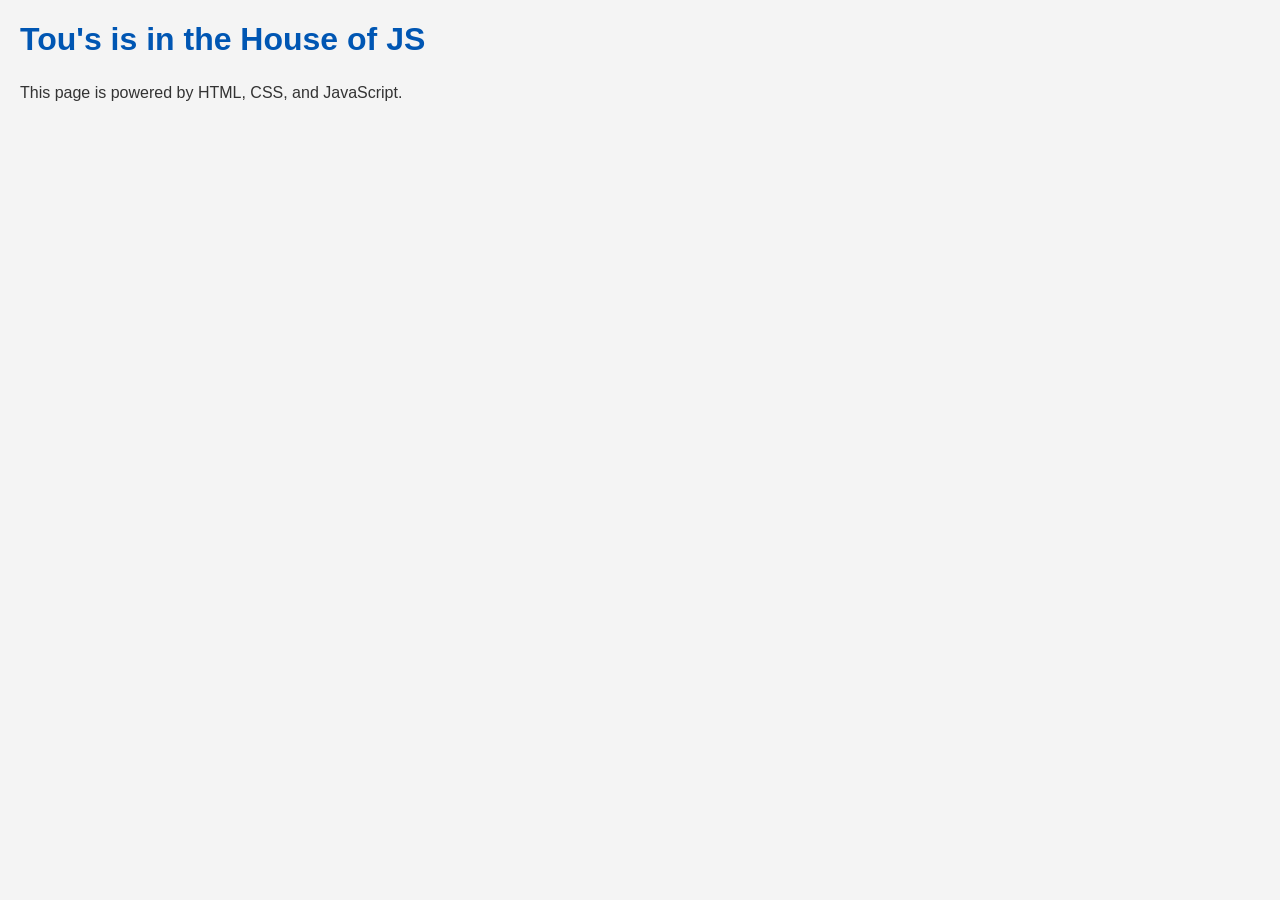
<file: w1/index.html>
<!DOCTYPE html>
<html lang="en">
<head>
    <meta charset="UTF-8">
    <meta name="viewport" content="width=device-width, initial-scale=1.0">
    <link rel="stylesheet" href="style.css">
    <script src="app.js"></script>
    <title>Document</title>
</head>
<body>
    <h1>Tou's is in the House of JS</h1>
    <p>This page is powered by HTML, CSS, and JavaScript.</p>
</body>
</html>
</file>
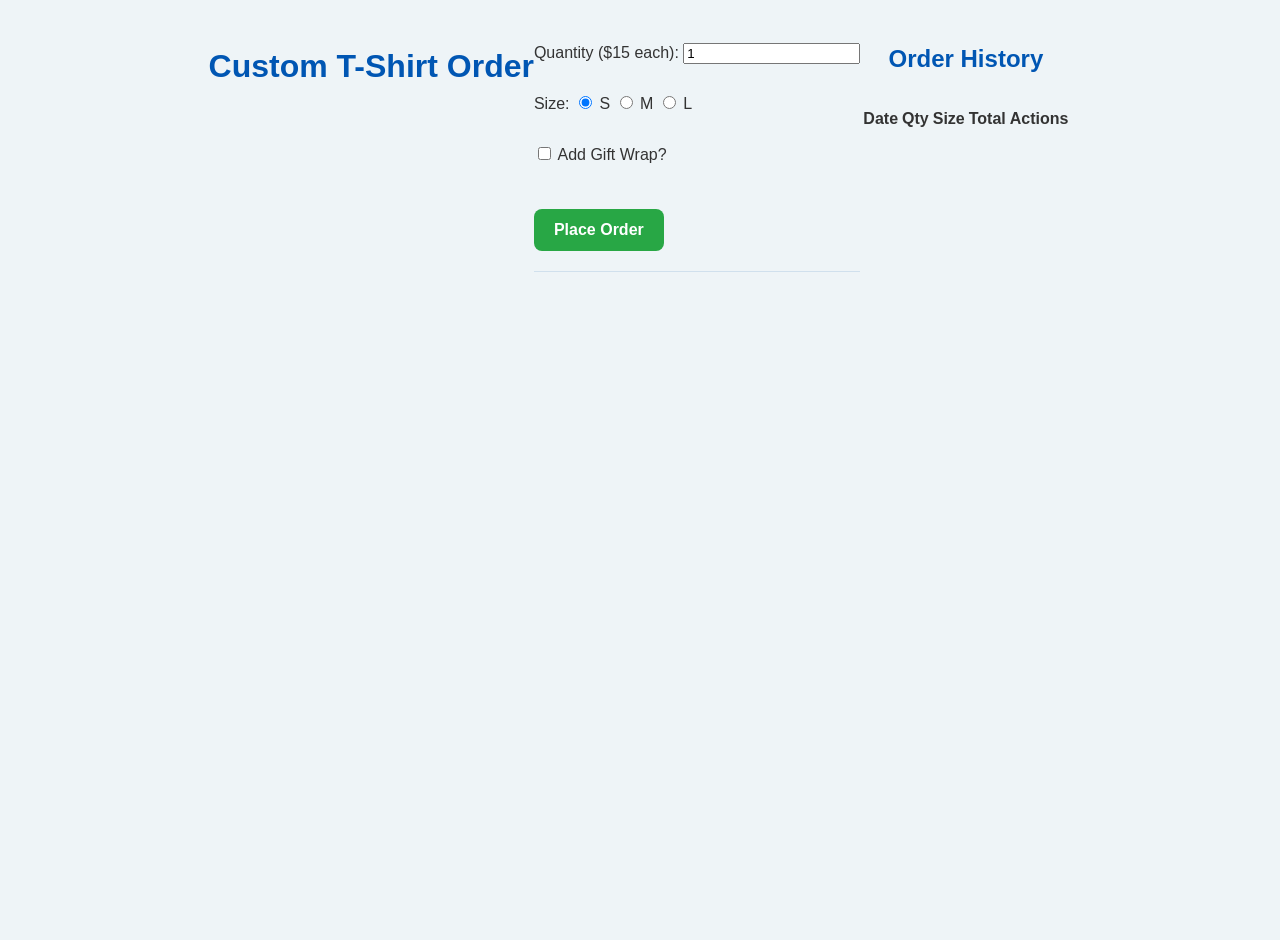
<file: w10/index.html>
<!DOCTYPE html>
    <html lang="en">
    <head>
        <meta charset="UTF-8">
        <meta name="viewport" content="width=device-width, initial-scale=1.0">
        <title>CRUD Complete</title>
        <!-- updating script tag to add type=module -->
        <script type="module" src="app.js"></script>
        <link rel="stylesheet" href="style.css">
        </head>
    <body>
    <h1>Custom T-Shirt Order</h1>
    
    <form id="order-form">
        <input type="hidden" id="order-id">
        
        <label>Quantity ($15 each): 
            <input type="number" id="qty" value="1" min="1">
        </label>
        <br><br>

        <label>Size:</label>
        <label><input type="radio" name="size" value="Small" checked> S</label>
        <label><input type="radio" name="size" value="Medium"> M</label>
        <label><input type="radio" name="size" value="Large"> L</label>
        <br><br>

        <label>
            <input type="checkbox" id="gift-wrap"> Add Gift Wrap?
        </label>
        <br><br>

        <button type="submit">Place Order</button>
    </form>
    
<div id="order-history-section">
    <h2>Order History</h2>
    <table id="order-table">
        <thead>
            <tr>
                <th>Date</th>
                <th>Qty</th>
                <th>Size</th>
                <th>Total</th>
                <th>Actions</th>
            </tr>
        </thead>
        <tbody id="order-table-body">
            </tbody>
    </table>
</div>
</file>
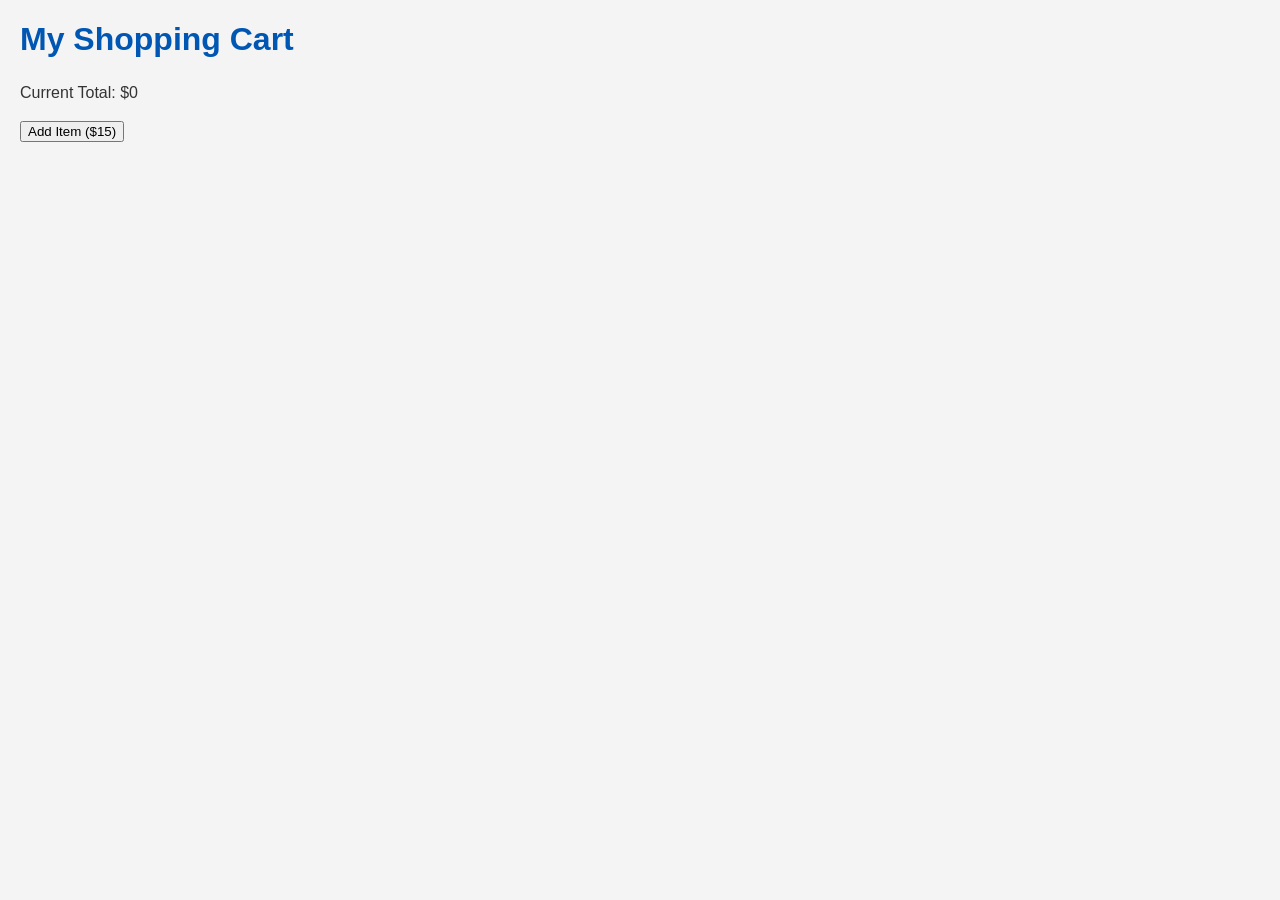
<file: w2/index.html>
<!DOCTYPE html>
<html lang="en">
<head>
    <meta charset="UTF-8">
    <meta name="viewport" content="width=device-width, initial-scale=1.0">
    <link rel="stylesheet" href="style.css">
    <script src="app.js" defer></script>
    <title>Week 2.2</title>
</head>
<body>
    <h1>My Shopping Cart</h1>
    
    <p id="total-display">Current Total: $0</p>
    
    <button id="add-item-btn">Add Item ($15)</button>

</body>
</html>
</file>
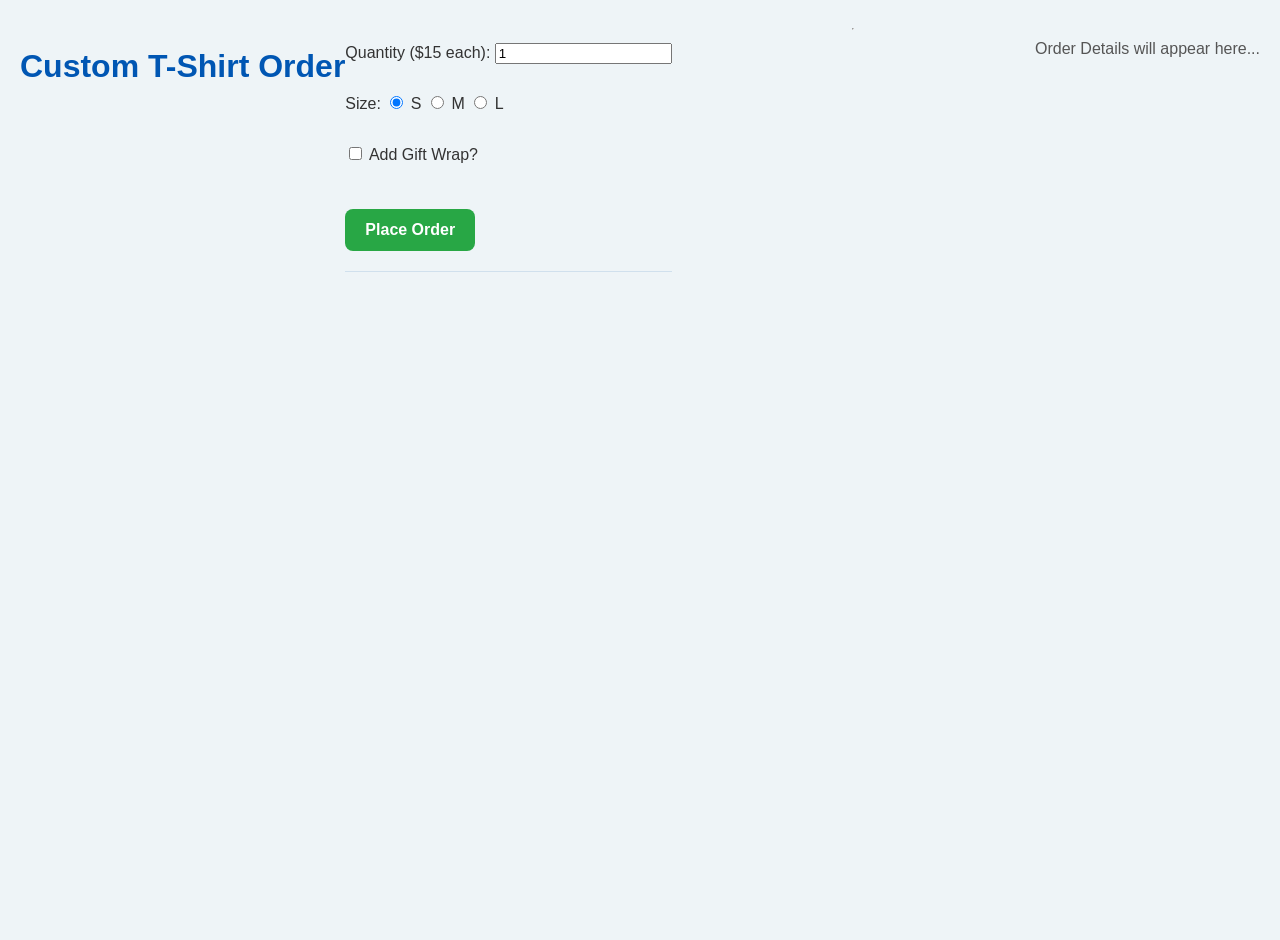
<file: w3/index.html>
<!DOCTYPE html>
    <html lang="en">
    <head>
        <meta charset="UTF-8">
        <meta name="viewport" content="width=device-width, initial-scale=1.0">
        <title>The Custom Order</title>
        <!-- updating script tag to add type=module -->
        <script type="module" src="app.js"></script>
        <link rel="stylesheet" href="style.css">
        </head>
    <body>
    <h1>Custom T-Shirt Order</h1>
    
    <form id="order-form">
        
        <label>Quantity ($15 each): 
            <input type="number" id="qty" value="1" min="1">
        </label>
        <br><br>

        <label>Size:</label>
        <label><input type="radio" name="size" value="Small" checked> S</label>
        <label><input type="radio" name="size" value="Medium"> M</label>
        <label><input type="radio" name="size" value="Large"> L</label>
        <br><br>

        <label>
            <input type="checkbox" id="gift-wrap"> Add Gift Wrap?
        </label>
        <br><br>

        <button type="submit">Place Order</button>
    </form>

    <hr>
    
    <div id="order-summary">
        <p>Order Details will appear here...</p>
    </div>
</body>
    </html>
</file>
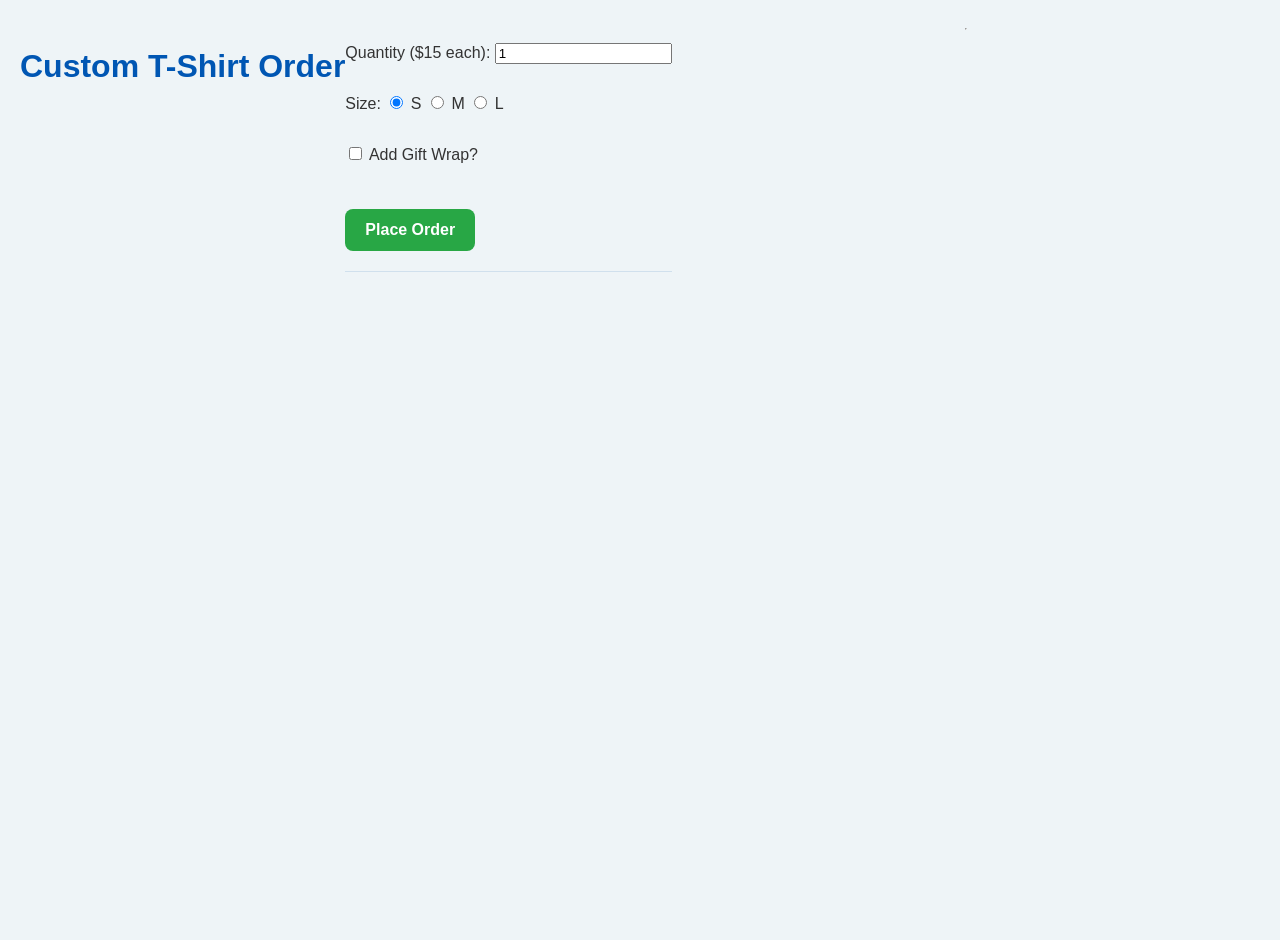
<file: w4/index.html>
<!DOCTYPE html>
    <html lang="en">
    <head>
        <meta charset="UTF-8">
        <meta name="viewport" content="width=device-width, initial-scale=1.0">
        <title>The Order History</title>
        <!-- updating script tag to add type=module -->
        <script type="module" src="app.js"></script>
        <link rel="stylesheet" href="style.css">
        </head>
    <body>
    <h1>Custom T-Shirt Order</h1>
    
    <form id="order-form">
        
        <label>Quantity ($15 each): 
            <input type="number" id="qty" value="1" min="1">
        </label>
        <br><br>

        <label>Size:</label>
        <label><input type="radio" name="size" value="Small" checked> S</label>
        <label><input type="radio" name="size" value="Medium"> M</label>
        <label><input type="radio" name="size" value="Large"> L</label>
        <br><br>

        <label>
            <input type="checkbox" id="gift-wrap"> Add Gift Wrap?
        </label>
        <br><br>

        <button type="submit">Place Order</button>
    </form>

    <hr>
    
   <div id="order-summary" style="display: none;">
    <h2>Order Success!</h2>
    <p><strong>Total Cost:</strong> $<span id="display-total"></span></p>
    <p><strong>Details:</strong> <span id="display-qty"></span> <span id="display-size"></span> T-Shirt(s)</p>
    <p><strong>Gift Wrap:</strong> <span id="display-gift"></span></p>
</div>
    </body>
    </html>
</file>
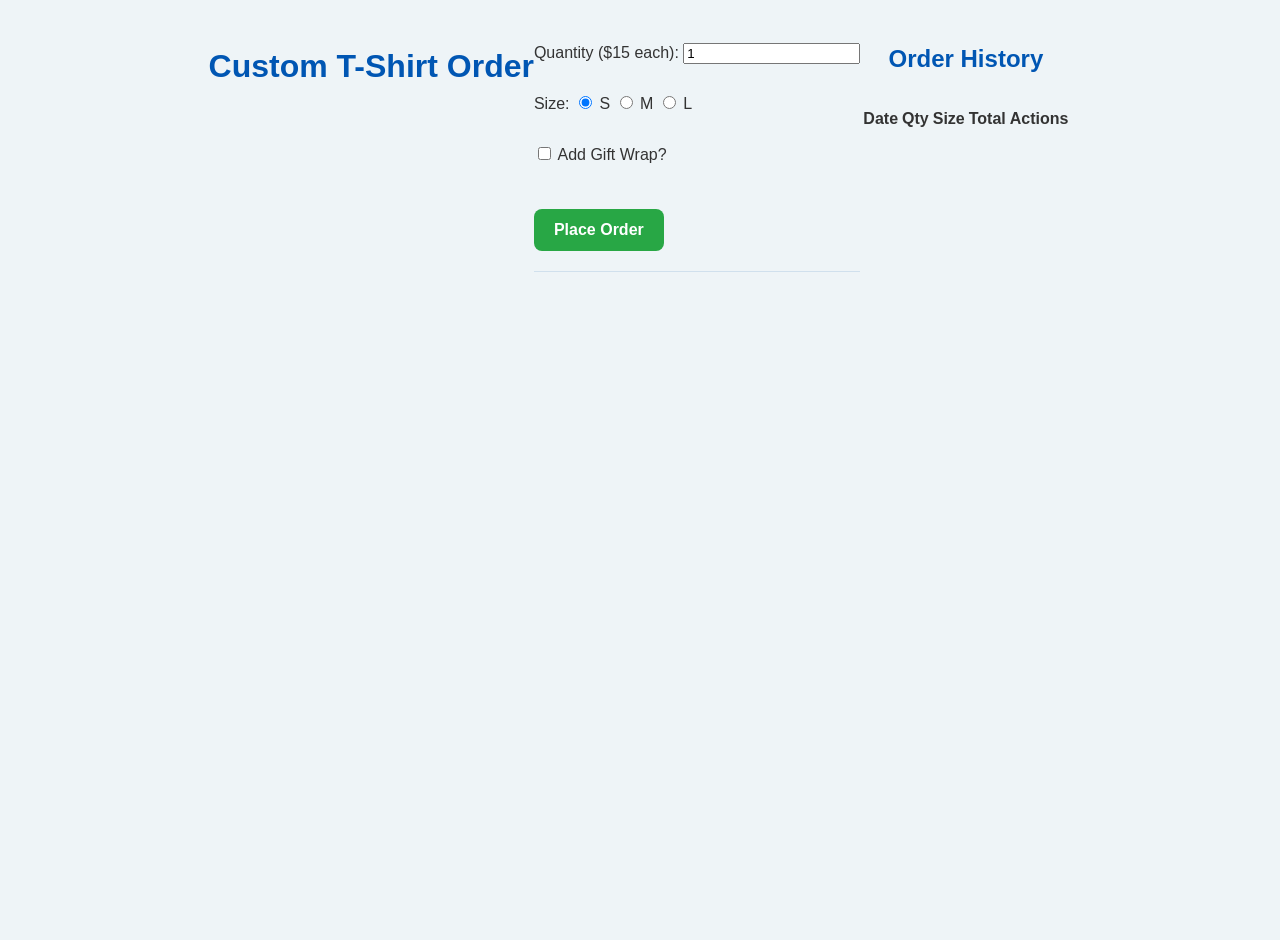
<file: w6/index.html>
<!DOCTYPE html>
    <html lang="en">
    <head>
        <meta charset="UTF-8">
        <meta name="viewport" content="width=device-width, initial-scale=1.0">
        <title>Order History Table</title>
        <!-- updating script tag to add type=module -->
        <script type="module" src="app.js"></script>
        <link rel="stylesheet" href="style.css">
        </head>
    <body>
    <h1>Custom T-Shirt Order</h1>
    
    <form id="order-form">
        
        <label>Quantity ($15 each): 
            <input type="number" id="qty" value="1" min="1">
        </label>
        <br><br>

        <label>Size:</label>
        <label><input type="radio" name="size" value="Small" checked> S</label>
        <label><input type="radio" name="size" value="Medium"> M</label>
        <label><input type="radio" name="size" value="Large"> L</label>
        <br><br>

        <label>
            <input type="checkbox" id="gift-wrap"> Add Gift Wrap?
        </label>
        <br><br>

        <button type="submit">Place Order</button>
    </form>
    
<div id="order-history-section">
    <h2>Order History</h2>
    <table id="order-table">
        <thead>
            <tr>
                <th>Date</th>
                <th>Qty</th>
                <th>Size</th>
                <th>Total</th>
                <th>Actions</th>
            </tr>
        </thead>
        <tbody id="order-table-body">
            </tbody>
    </table>
</div>
</file>
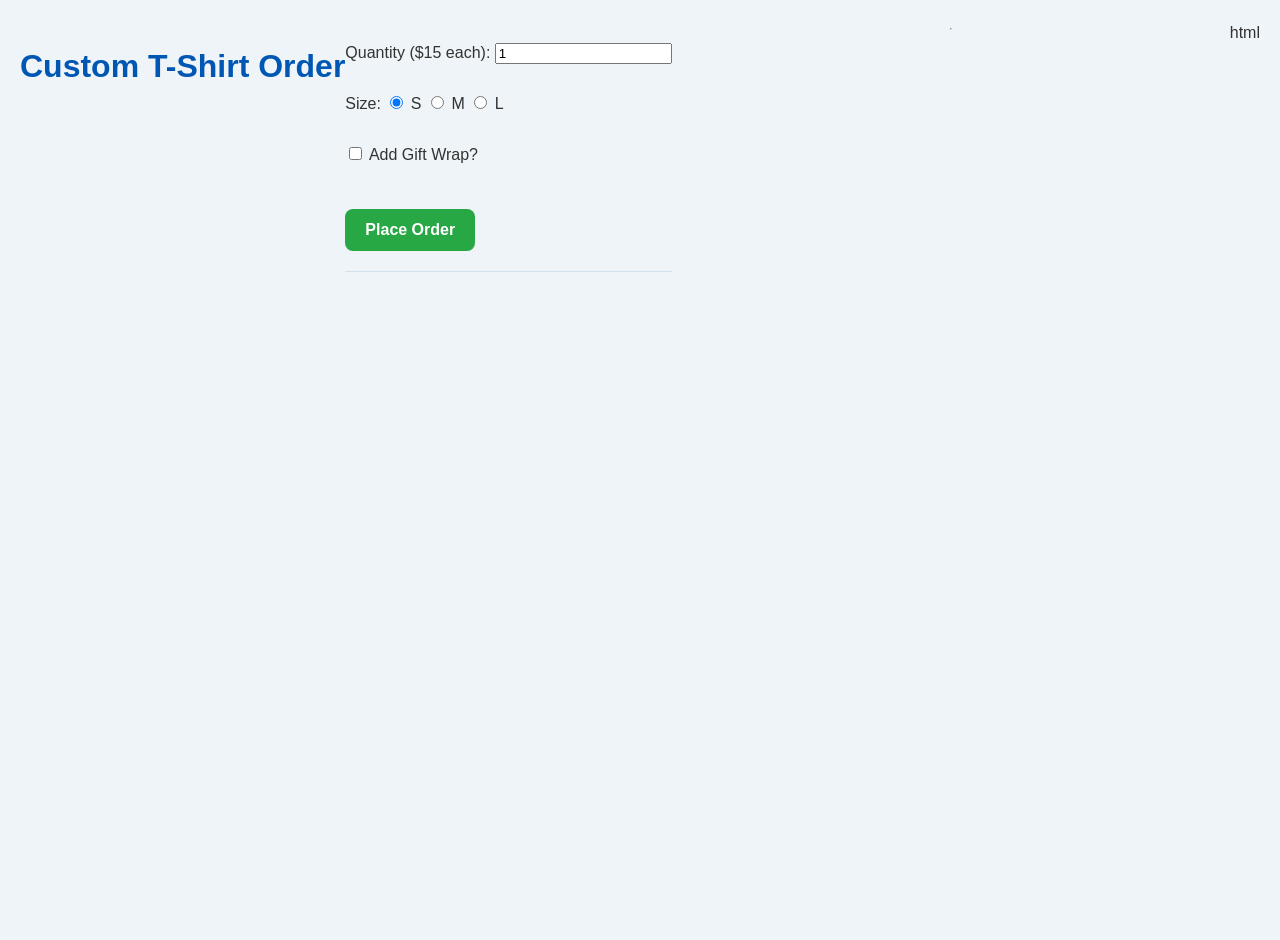
<file: w6a/index.html>
<!DOCTYPE html>
    <html lang="en">
    <head>
        <meta charset="UTF-8">
        <meta name="viewport" content="width=device-width, initial-scale=1.0">
        <title>Persistent Orders</title>
        <!-- updating script tag to add type=module -->
        <script type="module" src="app.js"></script>
        <link rel="stylesheet" href="style.css">
        </head>
    <body>
    <h1>Custom T-Shirt Order</h1>
    
    <form id="order-form">
        
        <label>Quantity ($15 each): 
            <input type="number" id="qty" value="1" min="1">
        </label>
        <br><br>

        <label>Size:</label>
        <label><input type="radio" name="size" value="Small" checked> S</label>
        <label><input type="radio" name="size" value="Medium"> M</label>
        <label><input type="radio" name="size" value="Large"> L</label>
        <br><br>

        <label>
            <input type="checkbox" id="gift-wrap"> Add Gift Wrap?
        </label>
        <br><br>

        <button type="submit">Place Order</button>
    </form>

    <hr>
    
   html
<div id="order-summary" style="display: none;">
    <h2>Order Success!</h2>
    <p><strong>Total Cost:</strong> $<span id="display-total"></span></p>
    <p><strong>Details:</strong> <span id="display-qty"></span> <span id="display-size"></span> T-Shirt(s)</p>
    <p><strong>Gift Wrap:</strong> <span id="display-gift"></span></p>
</div>
</file>
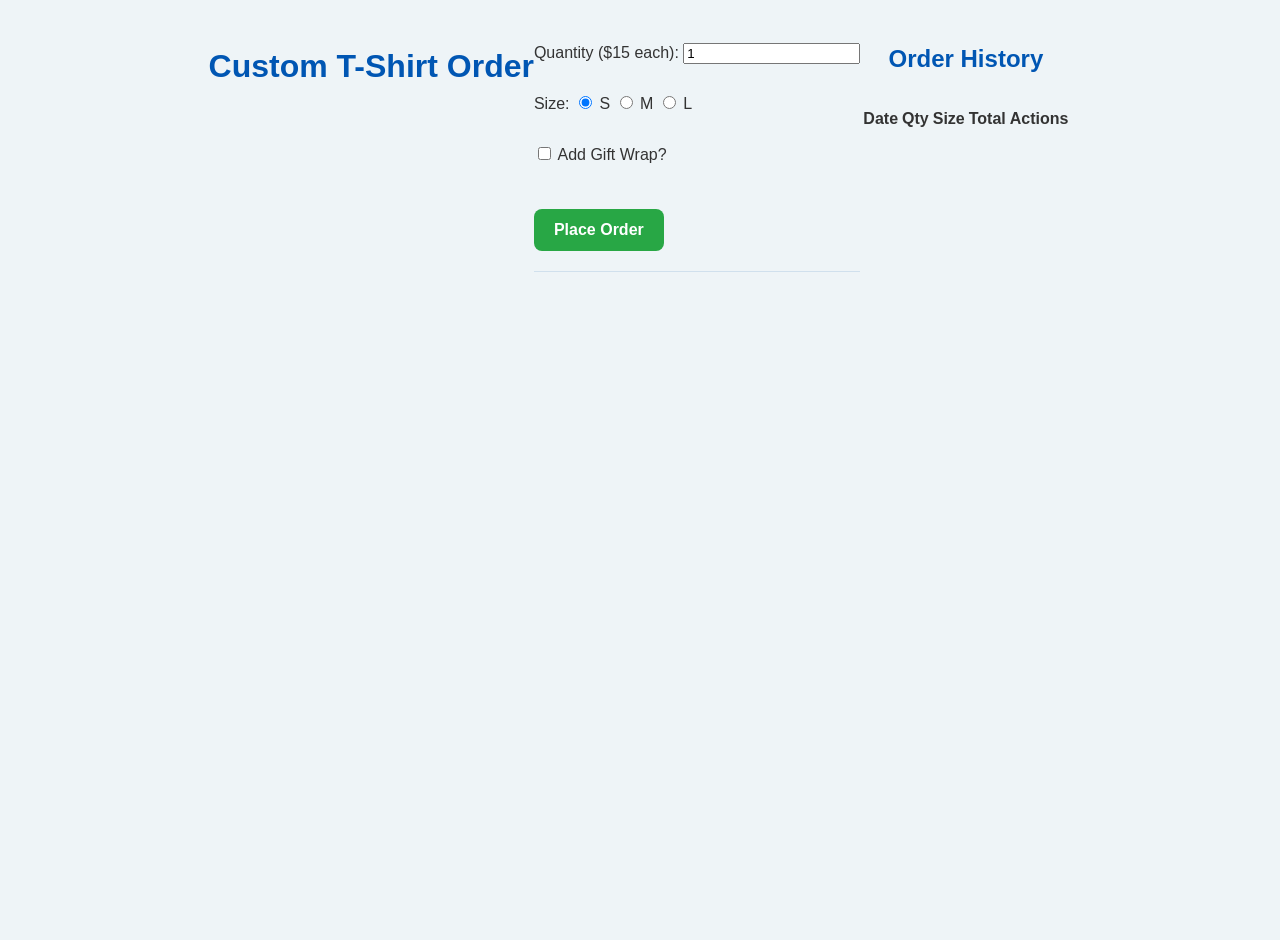
<file: w8/index.html>
<!DOCTYPE html>
    <html lang="en">
    <head>
        <meta charset="UTF-8">
        <meta name="viewport" content="width=device-width, initial-scale=1.0">
        <title>Wiring the Dashboard</title>
        <!-- updating script tag to add type=module -->
        <script type="module" src="app.js"></script>
        <link rel="stylesheet" href="style.css">
        </head>
    <body>
    <h1>Custom T-Shirt Order</h1>
    
    <form id="order-form">
        
        <label>Quantity ($15 each): 
            <input type="number" id="qty" value="1" min="1">
        </label>
        <br><br>

        <label>Size:</label>
        <label><input type="radio" name="size" value="Small" checked> S</label>
        <label><input type="radio" name="size" value="Medium"> M</label>
        <label><input type="radio" name="size" value="Large"> L</label>
        <br><br>

        <label>
            <input type="checkbox" id="gift-wrap"> Add Gift Wrap?
        </label>
        <br><br>

        <button type="submit">Place Order</button>
    </form>
    
<div id="order-history-section">
    <h2>Order History</h2>
    <table id="order-table">
        <thead>
            <tr>
                <th>Date</th>
                <th>Qty</th>
                <th>Size</th>
                <th>Total</th>
                <th>Actions</th>
            </tr>
        </thead>
        <tbody id="order-table-body">
            </tbody>
    </table>
</div>
</file>
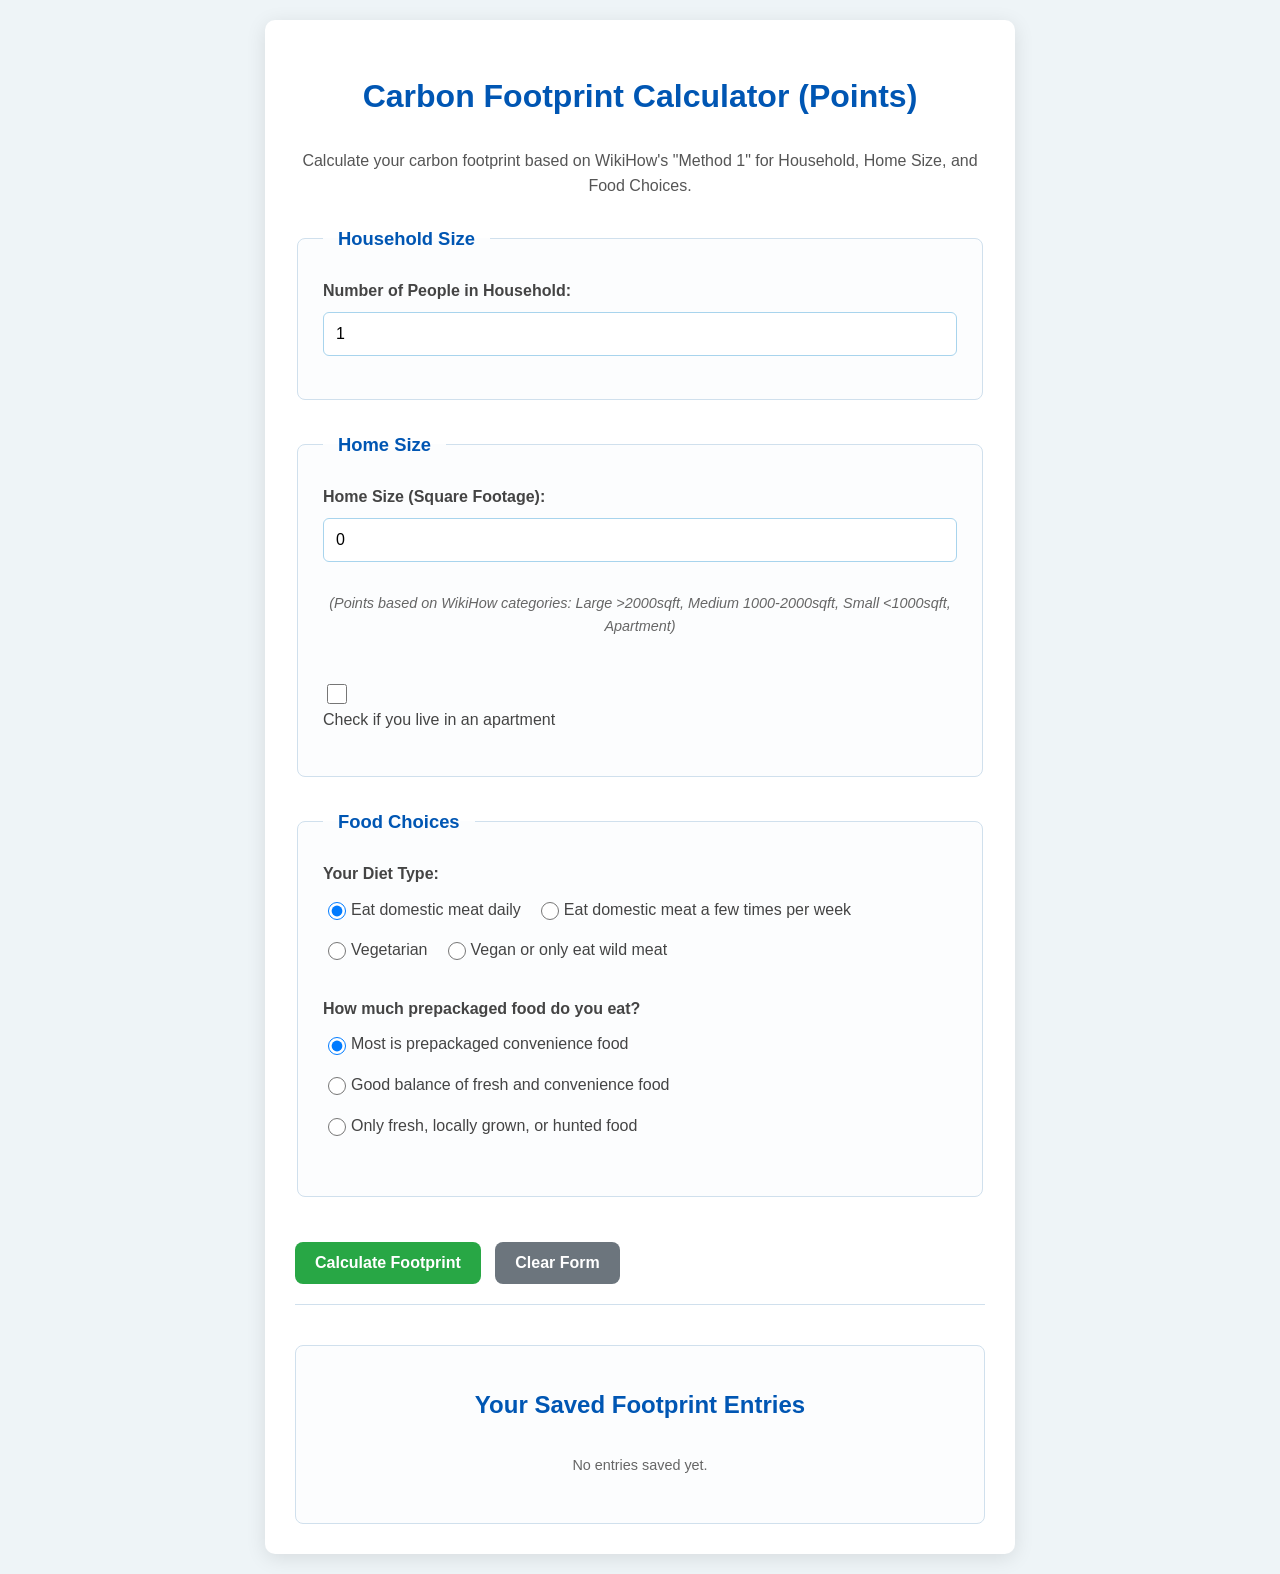
<file: w8a/index.html>
<!DOCTYPE html>
    <html lang="en">
    <head>
        <meta charset="UTF-8">
        <meta name="viewport" content="width=device-width, initial-scale=1.0">
        <title>Carbon Footprint Calculator UI</title>
   <!-- updating script tag to add type=module -->
    <script type="module" src="app.js"></script>
        <link rel="stylesheet" href="style.css">
        </head>
    <body>
        <main class="container">
            <h1>Carbon Footprint Calculator (Points)</h1>
            <p>Calculate your carbon footprint based on WikiHow's "Method 1" for Household, Home Size, and Food Choices.</p>

            <form id="carbonFootprintForm">
                <input type="hidden" id="entryId"> 
                <fieldset>
                    <legend>Household Size</legend>
                    <div class="form-group">
                        <label for="householdMembers">Number of People in Household:</label>
                        <input type="number" id="householdMembers" min="1" value="1" placeholder="e.g., 2">
                    </div>
                </fieldset>

                <fieldset>
                    <legend>Home Size</legend>
                    <div class="form-group">
                        <label for="homeSquareFootage">Home Size (Square Footage):</label>
                        <input type="number" id="homeSquareFootage" min="0" value="0" placeholder="e.g., 1500">
                        <p class="note"><em>(Points based on WikiHow categories: Large &gt;2000sqft, Medium 1000-2000sqft, Small &lt;1000sqft, Apartment)</em></p>
                    </div>
                    <div class="form-group checkbox-group">
                        <input type="checkbox" id="isApartment">
                        <label for="isApartment">Check if you live in an apartment</label>
                    </div>
                </fieldset>

             <fieldset>
                <legend>Food Choices</legend>
                <div class="form-group">
                    <p class="radio-group-heading">Your Diet Type:</p>
                    <div class="radio-group">
                        <label for="dietMeatHeavy">
                            <input type="radio" id="dietMeatHeavy" name="dietType" value="meatHeavy" checked>
                            Eat domestic meat daily
                        </label>
                        <label for="dietAverage">
                            <input type="radio" id="dietAverage" name="dietType" value="average">
                            Eat domestic meat a few times per week
                        </label>
                        <label for="dietVegetarian">
                            <input type="radio" id="dietVegetarian" name="dietType" value="vegetarian">
                            Vegetarian
                        </label>
                        <label for="dietVegan">
                            <input type="radio" id="dietVegan" name="dietType" value="vegan">
                            Vegan or only eat wild meat
                        </label>
                    </div>
                </div>
                
                <div class="form-group">
                    <p class="radio-group-heading">How much prepackaged food do you eat?</p>
                    <div class="radio-group">
                        <label for="foodPrepackaged">
                            <input type="radio" id="foodPrepackaged" name="foodPackaging" value="prepackaged" checked>
                            Most is prepackaged convenience food
                        </label>
                        <label for="foodBalanced">
                            <input type="radio" id="foodBalanced" name="foodPackaging" value="balanced">
                            Good balance of fresh and convenience food
                        </label>
                        <label for="foodFresh">
                            <input type="radio" id="foodFresh" name="foodPackaging" value="fresh">
                            Only fresh, locally grown, or hunted food
                        </label>
                    </div>
                </div>
            </fieldset>

                <button type="submit" id="submitButton">Calculate Footprint</button>
                <button type="button" id="clearFormButton" class="secondary-button">Clear Form</button>
            </form>

            <section id="results" class="results-container" style="display: none;">
                <h2>Current Entry's Footprint:</h2>
                <p id="totalFootprint" class="highlight-total">0 Points</p>
                <div id="breakdown">
                    <h3>Breakdown:</h3>
                    <ul>
                        <li id="householdFootprint">Household Size: 0 Points</li>
                        <li id="homeSizeFootprint">Home Size: 0 Points</li>
                        <li id="foodDietFootprint">Food Diet: 0 Points</li>
                        <li id="foodPackagingFootprint">Food Packaging: 0 Points</li>
                    </ul>
                </div>
                <p class="note"><em>Note: Calculations are based directly on the point system outlined in WikiHow's "Method 1."</em></p>
            </section>
            <section class="table-container">
    <h2>Your Saved Footprint Entries</h2>
    <button type="button" id="clearAllDataButton" class="danger-button" style="display: block;">Clear All Saved Data</button>
    <table id="footprintTable" style="display: none;">
        <thead>
            <tr>
                <th>Date</th>
                <th>HH Size</th>
                <th>Home Size</th>
                <th>Diet</th>
                <th>Food Pkg.</th>
                <th>Total Points</th>
                <th>Actions</th> <!-- For Edit/Delete buttons (will be added later) -->
            </tr>
        </thead>
        <tbody>
            <!-- Table rows will be rendered here by JavaScript -->
        </tbody>
    </table>
    <p id="noEntriesMessage" class="note" style="display: block;">No entries saved yet.</p>
</section>

            </main>

    </body>
    </html>
</file>
<file: w1/style.css>
body {
    font-family: Arial, sans-serif;
    margin: 20px;
    background-color: #f4f4f4; /* A light grey background */
    color: #333;
}

h1 {
    color: #0056b3;
}

p {
    line-height: 1.6;
}
</file>
<file: w10/style.css>
body {
    font-family: 'Segoe UI', Tahoma, Geneva, Verdana, sans-serif; /* Sets the preferred font family for the body text. */
    background-color: #eef4f7; /* Defines the background color of the entire page. */
    color: #333; /* Sets the default text color for the body. */
    line-height: 1.6; /* Adjusts the spacing between lines of text for readability. */
    margin: 0; /* Removes default browser margin around the body. */
    padding: 20px; /* Adds padding around the content within the body. */
    display: flex; /* Establishes a flex container for direct children. */
    justify-content: center; /* Horizontally centers content within the body. */
    align-items: flex-start; /* Aligns items to the start of the cross axis (top for column flex). */
    min-height: 100vh; /* Ensures the body takes at least the full height of the viewport. */
}

.container {
    background-color: #ffffff; /* Sets the background color of the container. */
    padding: 30px; /* Adds padding inside the container. */
    border-radius: 10px; /* Rounds the corners of the container. */
    box-shadow: 0 4px 20px rgba(0, 0, 0, 0.1); /* Applies a subtle shadow to the container. */
    width: 100%; /* Makes the container take up the full available width. */
    max-width: 750px; /* Limits the maximum width of the container. */
    box-sizing: border-box; /* Includes padding and border in the element's total width and height. */
}

h1, h2, h3 {
    color: #0056b3; /* Sets the text color for all heading levels. */
    text-align: center; /* Centers the text within the headings. */
    margin-bottom: 25px; /* Adds space below the headings. */
}

p {
    text-align: center; /* Centers the text within paragraphs. */
    margin-bottom: 25px; /* Adds space below the paragraphs. */
    color: #555; /* Sets the text color for paragraphs. */
}

form {
    margin-top: 20px; /* Adds space above the form. */
    padding-bottom: 20px; /* Adds padding to the bottom of the form. */
    border-bottom: 1px solid #d0e0ed; /* Adds a bottom border to the form. */
    margin-bottom: 20px; /* Adds space below the form. */
}

fieldset {
    border: 1px solid #d0e0ed; /* Sets the border for fieldsets. */
    border-radius: 8px; /* Rounds the corners of the fieldsets. */
    padding: 25px; /* Adds padding inside the fieldsets. */
    margin-bottom: 30px; /* Adds space below the fieldsets. */
    background-color: #fcfdfe; /* Sets the background color of the fieldsets. */
}

legend {
    font-weight: bold; /* Makes the legend text bold. */
    color: #0056b3; /* Sets the text color for the legend. */
    padding: 0 15px; /* Adds horizontal padding around the legend text. */
    font-size: 1.15em; /* Increases the font size of the legend. */
}

.form-group {
    margin-bottom: 18px; /* Adds space below each form group. */
    display: flex; /* Establishes a flex container for children. */
    flex-direction: column; /* Stacks children vertically within the form group. */
}

.form-group label {
    margin-bottom: 8px; /* Adds space below labels within form groups. */
    font-weight: 600; /* Makes the label text semibold. */
    color: #444; /* Sets the text color for labels. */
}

/* NEW: Styling for headings within radio groups */
.radio-group-heading {
    text-align: left; /* Aligns the text of these headings to the left. */
    font-weight: 600; /* Makes the heading text semibold. */
    color: #444; /* Sets the text color for the radio group headings. */
    margin-bottom: 10px; /* Adds space below the radio group heading. */
    margin-top: 0; /* Removes any default top margin for the heading. */
}

.form-group input[type="number"] {
    width: 100%; /* Makes the number input take up full width. */
    padding: 12px; /* Adds padding inside the number input. */
    border: 1px solid #a8d4ed; /* Sets the border for the number input. */
    border-radius: 6px; /* Rounds the corners of the number input. */
    box-sizing: border-box; /* Includes padding and border in the input's total width and height. */
    font-size: 1em; /* Sets the font size for the number input. */
    transition: border-color 0.3s ease, box-shadow 0.3s ease; /* Adds smooth transitions for border and shadow on interaction. */
}

.form-group input[type="number"]:focus {
    border-color: #007bff; /* Changes border color on focus. */
    box-shadow: 0 0 0 3px rgba(0, 123, 255, 0.25); /* Adds a blue glow shadow on focus. */
    outline: none; /* Removes the default browser outline on focus. */
}

.radio-group {
    display: flex; /* Establishes a flex container for radio buttons. */
    flex-direction: row; /* Arranges radio buttons horizontally. */
    flex-wrap: wrap; /* Allows radio buttons to wrap to the next line if space is insufficient. */
    gap: 15px; /* Adds space between radio buttons. */
    margin-top: 0; /* Removes any default top margin for the group. */
    margin-bottom: 15px; /* Adds space below the radio group. */
}

.radio-group label {
    font-weight: normal; /* Overrides default bolding for labels within radio groups. */
    margin-bottom: 0; /* Removes default bottom margin for labels within radio groups. */
    cursor: pointer; /* Changes cursor to a pointer when hovering over the label. */
    display: flex; /* Makes the label itself a flex container. */
    align-items: center; /* Vertically aligns the radio input and its text within the label. */
}

.radio-group input[type="radio"] {
    margin-right: 5px; /* Adds space between the radio button and its associated text. */
    width: 18px; /* Sets the width of the radio button. */
    height: 18px; /* Sets the height of the radio button. */
    accent-color: #007bff; /* Changes the color of the radio button itself. */
}

/* Updated checkbox-group style */
.checkbox-group label { /* Applies flex properties to the label itself for checkboxes. */
    font-weight: normal; /* Overrides default bolding for labels within checkbox groups. */
    margin-bottom: 0; /* Removes default bottom margin for labels within checkbox groups. */
    cursor: pointer; /* Changes cursor to a pointer when hovering over the label. */
    display: flex; /* Makes the label itself a flex container. */
    align-items: center; /* Vertically aligns the checkbox input and its text within the label. */
}
.checkbox-group input[type="checkbox"] {
    margin-right: 12px; /* Adds space between the checkbox and its associated text. */
    width: 20px; /* Sets the width of the checkbox. */
    height: 20px; /* Sets the height of the checkbox. */
    accent-color: #007bff; /* Changes the color of the checkbox itself. */
}

button[type="submit"], .secondary-button {
    display: inline-block; /* Makes buttons block-level but allows them to sit inline. */
    padding: 12px 20px; /* Adds padding inside the buttons. */
    border: none; /* Removes the default button border. */
    border-radius: 8px; /* Rounds the corners of the buttons. */
    font-size: 1em; /* Sets the font size for button text. */
    font-weight: bold; /* Makes button text bold. */
    cursor: pointer; /* Changes cursor to a pointer when hovering over buttons. */
    transition: background-color 0.3s ease, transform 0.2s ease; /* Adds smooth transitions for background and transform on interaction. */
    margin-top: 15px; /* Adds space above the buttons. */
    margin-right: 10px; /* Adds space to the right of the buttons. */
}

button[type="submit"] {
    background-color: #28a745; /* Sets the background color for the submit button (green). */
    color: white; /* Sets the text color for the submit button. */
    width: auto; /* Allows the button to size based on its content. */
}

button[type="submit"]:hover {
    background-color: #218838; /* Darkens the background color on hover. */
    transform: translateY(-2px); /* Lifts the button slightly on hover. */
}

button[type="submit"]:active {
    background-color: #1e7e34; /* Further darkens the background color when clicked. */
    transform: translateY(0); /* Resets the button position when actively clicked. */
}

.secondary-button {
    background-color: #6c757d; /* Sets the background color for secondary buttons (gray). */
    color: white; /* Sets the text color for secondary buttons. */
}

.secondary-button:hover {
    background-color: #5a6268; /* Darkens the background color of secondary buttons on hover. */
    transform: translateY(-2px); /* Lifts the secondary button slightly on hover. */
}

.results-container {
    margin-top: 40px; /* Adds space above the results container. */
    padding: 30px; /* Adds padding inside the results container. */
    border: 1px solid #b3e0ff; /* Sets the border for the results container. */
    border-radius: 10px; /* Rounds the corners of the results container. */
    background-color: #e6f7ff; /* Sets the background color of the results container. */
    text-align: center; /* Centers the text within the results container. */
    box-shadow: inset 0 1px 5px rgba(0, 0, 0, 0.05); /* Applies a subtle inner shadow to the results container. */
}

.highlight-total {
    font-size: 2.5em; /* Increases the font size for the total highlight. */
    font-weight: bolder; /* Makes the total highlight text bolder. */
    color: #007bff; /* Sets the color for the total highlight. */
    margin-top: 15px; /* Adds space above the total highlight. */
    margin-bottom: 25px; /* Adds space below the total highlight. */
    display: block; /* Makes the total highlight a block-level element. */
}

#breakdown {
    text-align: left; /* Aligns text within the breakdown section to the left. */
    margin-top: 25px; /* Adds space above the breakdown section. */
    border-top: 1px dashed #cceeff; /* Adds a dashed top border to the breakdown section. */
    padding-top: 20px; /* Adds padding above the content within the breakdown section. */
}

#breakdown h3 {
    text-align: left; /* Aligns headings within the breakdown section to the left. */
    margin-bottom: 15px; /* Adds space below headings within the breakdown section. */
    color: #0056b3; /* Sets the color for headings within the breakdown section. */
}

#breakdown ul {
    list-style-type: disc; /* Uses disc bullets for unordered lists within breakdown. */
    padding-left: 25px; /* Adds left padding for the list items. */
    margin: 0; /* Removes default margins for the list. */
}

#breakdown ul li {
    margin-bottom: 10px; /* Adds space below each list item. */
    font-size: 1.1em; /* Increases the font size of list items. */
    color: #333; /* Sets the text color for list items. */
}

.note {
    font-size: 0.9em; /* Reduces the font size for notes. */
    color: #666; /* Sets a muted color for notes. */
    margin-top: 30px; /* Adds space above the notes. */
    text-align: center; /* Centers the text within notes. */
}

/* Responsive adjustments */
@media (max-width: 768px) { /* Styles applied when the viewport width is 768px or less. */
    .container {
        padding: 25px; /* Reduces padding in the container on smaller screens. */
    }
    h1 {
        font-size: 1.8em; /* Reduces the font size of h1 on smaller screens. */
    }
    .highlight-total {
        font-size: 2em; /* Reduces the font size of the total highlight on smaller screens. */
    }
    button[type="submit"], .secondary-button {
        width: 100%; /* Makes buttons take full width on smaller screens. */
        margin-right: 0; /* Removes right margin for buttons. */
        margin-bottom: 10px; /* Adds bottom margin for stacked buttons. */
    }
    .radio-group {
        flex-direction: column; /* Stacks radio buttons vertically on smaller screens. */
        align-items: flex-start; /* Aligns stacked radio buttons to the left. */
    }
}

@media (max-width: 480px) { /* Styles applied when the viewport width is 480px or less. */
    .container {
        padding: 15px; /* Further reduces padding in the container on very small screens. */
    }
    h1 {
        font-size: 1.5em; /* Further reduces the font size of h1 on very small screens. */
    }
    legend {
        font-size: 1em; /* Reduces the font size of the legend on very small screens. */
    }
    fieldset {
        padding: 15px; /* Reduces padding inside fieldsets on very small screens. */
    }
    .highlight-total {
        font-size: 1.8em; /* Further reduces the font size of the total highlight on very small screens. */
    }
    #breakdown ul {
        padding-left: 20px; /* Adjusts left padding for breakdown list on very small screens. */
    }
}
</file>
<file: w2/style.css>
body {
    font-family: Arial, sans-serif;
    margin: 20px;
    background-color: #f4f4f4; /* A light grey background */
    color: #333;
}

h1 {
    color: #0056b3;
}

p {
    line-height: 1.6;
}
.container {
   max-width: 800px;
   margin: 0 auto; /* Center the content */
   padding: 15px;
   background-color: #ffffff;
   box-shadow: 0 2px 5px rgba(0,0,0,0.1);
   border-radius: 8px;
}
</file>
<file: w3/style.css>
body {
    font-family: 'Segoe UI', Tahoma, Geneva, Verdana, sans-serif; /* Sets the preferred font family for the body text. */
    background-color: #eef4f7; /* Defines the background color of the entire page. */
    color: #333; /* Sets the default text color for the body. */
    line-height: 1.6; /* Adjusts the spacing between lines of text for readability. */
    margin: 0; /* Removes default browser margin around the body. */
    padding: 20px; /* Adds padding around the content within the body. */
    display: flex; /* Establishes a flex container for direct children. */
    justify-content: center; /* Horizontally centers content within the body. */
    align-items: flex-start; /* Aligns items to the start of the cross axis (top for column flex). */
    min-height: 100vh; /* Ensures the body takes at least the full height of the viewport. */
}

.container {
    background-color: #ffffff; /* Sets the background color of the container. */
    padding: 30px; /* Adds padding inside the container. */
    border-radius: 10px; /* Rounds the corners of the container. */
    box-shadow: 0 4px 20px rgba(0, 0, 0, 0.1); /* Applies a subtle shadow to the container. */
    width: 100%; /* Makes the container take up the full available width. */
    max-width: 750px; /* Limits the maximum width of the container. */
    box-sizing: border-box; /* Includes padding and border in the element's total width and height. */
}

h1, h2, h3 {
    color: #0056b3; /* Sets the text color for all heading levels. */
    text-align: center; /* Centers the text within the headings. */
    margin-bottom: 25px; /* Adds space below the headings. */
}

p {
    text-align: center; /* Centers the text within paragraphs. */
    margin-bottom: 25px; /* Adds space below the paragraphs. */
    color: #555; /* Sets the text color for paragraphs. */
}

form {
    margin-top: 20px; /* Adds space above the form. */
    padding-bottom: 20px; /* Adds padding to the bottom of the form. */
    border-bottom: 1px solid #d0e0ed; /* Adds a bottom border to the form. */
    margin-bottom: 20px; /* Adds space below the form. */
}

fieldset {
    border: 1px solid #d0e0ed; /* Sets the border for fieldsets. */
    border-radius: 8px; /* Rounds the corners of the fieldsets. */
    padding: 25px; /* Adds padding inside the fieldsets. */
    margin-bottom: 30px; /* Adds space below the fieldsets. */
    background-color: #fcfdfe; /* Sets the background color of the fieldsets. */
}

legend {
    font-weight: bold; /* Makes the legend text bold. */
    color: #0056b3; /* Sets the text color for the legend. */
    padding: 0 15px; /* Adds horizontal padding around the legend text. */
    font-size: 1.15em; /* Increases the font size of the legend. */
}

.form-group {
    margin-bottom: 18px; /* Adds space below each form group. */
    display: flex; /* Establishes a flex container for children. */
    flex-direction: column; /* Stacks children vertically within the form group. */
}

.form-group label {
    margin-bottom: 8px; /* Adds space below labels within form groups. */
    font-weight: 600; /* Makes the label text semibold. */
    color: #444; /* Sets the text color for labels. */
}

/* NEW: Styling for headings within radio groups */
.radio-group-heading {
    text-align: left; /* Aligns the text of these headings to the left. */
    font-weight: 600; /* Makes the heading text semibold. */
    color: #444; /* Sets the text color for the radio group headings. */
    margin-bottom: 10px; /* Adds space below the radio group heading. */
    margin-top: 0; /* Removes any default top margin for the heading. */
}

.form-group input[type="number"] {
    width: 100%; /* Makes the number input take up full width. */
    padding: 12px; /* Adds padding inside the number input. */
    border: 1px solid #a8d4ed; /* Sets the border for the number input. */
    border-radius: 6px; /* Rounds the corners of the number input. */
    box-sizing: border-box; /* Includes padding and border in the input's total width and height. */
    font-size: 1em; /* Sets the font size for the number input. */
    transition: border-color 0.3s ease, box-shadow 0.3s ease; /* Adds smooth transitions for border and shadow on interaction. */
}

.form-group input[type="number"]:focus {
    border-color: #007bff; /* Changes border color on focus. */
    box-shadow: 0 0 0 3px rgba(0, 123, 255, 0.25); /* Adds a blue glow shadow on focus. */
    outline: none; /* Removes the default browser outline on focus. */
}

.radio-group {
    display: flex; /* Establishes a flex container for radio buttons. */
    flex-direction: row; /* Arranges radio buttons horizontally. */
    flex-wrap: wrap; /* Allows radio buttons to wrap to the next line if space is insufficient. */
    gap: 15px; /* Adds space between radio buttons. */
    margin-top: 0; /* Removes any default top margin for the group. */
    margin-bottom: 15px; /* Adds space below the radio group. */
}

.radio-group label {
    font-weight: normal; /* Overrides default bolding for labels within radio groups. */
    margin-bottom: 0; /* Removes default bottom margin for labels within radio groups. */
    cursor: pointer; /* Changes cursor to a pointer when hovering over the label. */
    display: flex; /* Makes the label itself a flex container. */
    align-items: center; /* Vertically aligns the radio input and its text within the label. */
}

.radio-group input[type="radio"] {
    margin-right: 5px; /* Adds space between the radio button and its associated text. */
    width: 18px; /* Sets the width of the radio button. */
    height: 18px; /* Sets the height of the radio button. */
    accent-color: #007bff; /* Changes the color of the radio button itself. */
}

/* Updated checkbox-group style */
.checkbox-group label { /* Applies flex properties to the label itself for checkboxes. */
    font-weight: normal; /* Overrides default bolding for labels within checkbox groups. */
    margin-bottom: 0; /* Removes default bottom margin for labels within checkbox groups. */
    cursor: pointer; /* Changes cursor to a pointer when hovering over the label. */
    display: flex; /* Makes the label itself a flex container. */
    align-items: center; /* Vertically aligns the checkbox input and its text within the label. */
}
.checkbox-group input[type="checkbox"] {
    margin-right: 12px; /* Adds space between the checkbox and its associated text. */
    width: 20px; /* Sets the width of the checkbox. */
    height: 20px; /* Sets the height of the checkbox. */
    accent-color: #007bff; /* Changes the color of the checkbox itself. */
}

button[type="submit"], .secondary-button {
    display: inline-block; /* Makes buttons block-level but allows them to sit inline. */
    padding: 12px 20px; /* Adds padding inside the buttons. */
    border: none; /* Removes the default button border. */
    border-radius: 8px; /* Rounds the corners of the buttons. */
    font-size: 1em; /* Sets the font size for button text. */
    font-weight: bold; /* Makes button text bold. */
    cursor: pointer; /* Changes cursor to a pointer when hovering over buttons. */
    transition: background-color 0.3s ease, transform 0.2s ease; /* Adds smooth transitions for background and transform on interaction. */
    margin-top: 15px; /* Adds space above the buttons. */
    margin-right: 10px; /* Adds space to the right of the buttons. */
}

button[type="submit"] {
    background-color: #28a745; /* Sets the background color for the submit button (green). */
    color: white; /* Sets the text color for the submit button. */
    width: auto; /* Allows the button to size based on its content. */
}

button[type="submit"]:hover {
    background-color: #218838; /* Darkens the background color on hover. */
    transform: translateY(-2px); /* Lifts the button slightly on hover. */
}

button[type="submit"]:active {
    background-color: #1e7e34; /* Further darkens the background color when clicked. */
    transform: translateY(0); /* Resets the button position when actively clicked. */
}

.secondary-button {
    background-color: #6c757d; /* Sets the background color for secondary buttons (gray). */
    color: white; /* Sets the text color for secondary buttons. */
}

.secondary-button:hover {
    background-color: #5a6268; /* Darkens the background color of secondary buttons on hover. */
    transform: translateY(-2px); /* Lifts the secondary button slightly on hover. */
}

.results-container {
    margin-top: 40px; /* Adds space above the results container. */
    padding: 30px; /* Adds padding inside the results container. */
    border: 1px solid #b3e0ff; /* Sets the border for the results container. */
    border-radius: 10px; /* Rounds the corners of the results container. */
    background-color: #e6f7ff; /* Sets the background color of the results container. */
    text-align: center; /* Centers the text within the results container. */
    box-shadow: inset 0 1px 5px rgba(0, 0, 0, 0.05); /* Applies a subtle inner shadow to the results container. */
}

.highlight-total {
    font-size: 2.5em; /* Increases the font size for the total highlight. */
    font-weight: bolder; /* Makes the total highlight text bolder. */
    color: #007bff; /* Sets the color for the total highlight. */
    margin-top: 15px; /* Adds space above the total highlight. */
    margin-bottom: 25px; /* Adds space below the total highlight. */
    display: block; /* Makes the total highlight a block-level element. */
}

#breakdown {
    text-align: left; /* Aligns text within the breakdown section to the left. */
    margin-top: 25px; /* Adds space above the breakdown section. */
    border-top: 1px dashed #cceeff; /* Adds a dashed top border to the breakdown section. */
    padding-top: 20px; /* Adds padding above the content within the breakdown section. */
}

#breakdown h3 {
    text-align: left; /* Aligns headings within the breakdown section to the left. */
    margin-bottom: 15px; /* Adds space below headings within the breakdown section. */
    color: #0056b3; /* Sets the color for headings within the breakdown section. */
}

#breakdown ul {
    list-style-type: disc; /* Uses disc bullets for unordered lists within breakdown. */
    padding-left: 25px; /* Adds left padding for the list items. */
    margin: 0; /* Removes default margins for the list. */
}

#breakdown ul li {
    margin-bottom: 10px; /* Adds space below each list item. */
    font-size: 1.1em; /* Increases the font size of list items. */
    color: #333; /* Sets the text color for list items. */
}

.note {
    font-size: 0.9em; /* Reduces the font size for notes. */
    color: #666; /* Sets a muted color for notes. */
    margin-top: 30px; /* Adds space above the notes. */
    text-align: center; /* Centers the text within notes. */
}

/* Responsive adjustments */
@media (max-width: 768px) { /* Styles applied when the viewport width is 768px or less. */
    .container {
        padding: 25px; /* Reduces padding in the container on smaller screens. */
    }
    h1 {
        font-size: 1.8em; /* Reduces the font size of h1 on smaller screens. */
    }
    .highlight-total {
        font-size: 2em; /* Reduces the font size of the total highlight on smaller screens. */
    }
    button[type="submit"], .secondary-button {
        width: 100%; /* Makes buttons take full width on smaller screens. */
        margin-right: 0; /* Removes right margin for buttons. */
        margin-bottom: 10px; /* Adds bottom margin for stacked buttons. */
    }
    .radio-group {
        flex-direction: column; /* Stacks radio buttons vertically on smaller screens. */
        align-items: flex-start; /* Aligns stacked radio buttons to the left. */
    }
}

@media (max-width: 480px) { /* Styles applied when the viewport width is 480px or less. */
    .container {
        padding: 15px; /* Further reduces padding in the container on very small screens. */
    }
    h1 {
        font-size: 1.5em; /* Further reduces the font size of h1 on very small screens. */
    }
    legend {
        font-size: 1em; /* Reduces the font size of the legend on very small screens. */
    }
    fieldset {
        padding: 15px; /* Reduces padding inside fieldsets on very small screens. */
    }
    .highlight-total {
        font-size: 1.8em; /* Further reduces the font size of the total highlight on very small screens. */
    }
    #breakdown ul {
        padding-left: 20px; /* Adjusts left padding for breakdown list on very small screens. */
    }
}
</file>
<file: w4/style.css>
body {
    font-family: 'Segoe UI', Tahoma, Geneva, Verdana, sans-serif; /* Sets the preferred font family for the body text. */
    background-color: #eef4f7; /* Defines the background color of the entire page. */
    color: #333; /* Sets the default text color for the body. */
    line-height: 1.6; /* Adjusts the spacing between lines of text for readability. */
    margin: 0; /* Removes default browser margin around the body. */
    padding: 20px; /* Adds padding around the content within the body. */
    display: flex; /* Establishes a flex container for direct children. */
    justify-content: center; /* Horizontally centers content within the body. */
    align-items: flex-start; /* Aligns items to the start of the cross axis (top for column flex). */
    min-height: 100vh; /* Ensures the body takes at least the full height of the viewport. */
}

.container {
    background-color: #ffffff; /* Sets the background color of the container. */
    padding: 30px; /* Adds padding inside the container. */
    border-radius: 10px; /* Rounds the corners of the container. */
    box-shadow: 0 4px 20px rgba(0, 0, 0, 0.1); /* Applies a subtle shadow to the container. */
    width: 100%; /* Makes the container take up the full available width. */
    max-width: 750px; /* Limits the maximum width of the container. */
    box-sizing: border-box; /* Includes padding and border in the element's total width and height. */
}

h1, h2, h3 {
    color: #0056b3; /* Sets the text color for all heading levels. */
    text-align: center; /* Centers the text within the headings. */
    margin-bottom: 25px; /* Adds space below the headings. */
}

p {
    text-align: center; /* Centers the text within paragraphs. */
    margin-bottom: 25px; /* Adds space below the paragraphs. */
    color: #555; /* Sets the text color for paragraphs. */
}

form {
    margin-top: 20px; /* Adds space above the form. */
    padding-bottom: 20px; /* Adds padding to the bottom of the form. */
    border-bottom: 1px solid #d0e0ed; /* Adds a bottom border to the form. */
    margin-bottom: 20px; /* Adds space below the form. */
}

fieldset {
    border: 1px solid #d0e0ed; /* Sets the border for fieldsets. */
    border-radius: 8px; /* Rounds the corners of the fieldsets. */
    padding: 25px; /* Adds padding inside the fieldsets. */
    margin-bottom: 30px; /* Adds space below the fieldsets. */
    background-color: #fcfdfe; /* Sets the background color of the fieldsets. */
}

legend {
    font-weight: bold; /* Makes the legend text bold. */
    color: #0056b3; /* Sets the text color for the legend. */
    padding: 0 15px; /* Adds horizontal padding around the legend text. */
    font-size: 1.15em; /* Increases the font size of the legend. */
}

.form-group {
    margin-bottom: 18px; /* Adds space below each form group. */
    display: flex; /* Establishes a flex container for children. */
    flex-direction: column; /* Stacks children vertically within the form group. */
}

.form-group label {
    margin-bottom: 8px; /* Adds space below labels within form groups. */
    font-weight: 600; /* Makes the label text semibold. */
    color: #444; /* Sets the text color for labels. */
}

/* NEW: Styling for headings within radio groups */
.radio-group-heading {
    text-align: left; /* Aligns the text of these headings to the left. */
    font-weight: 600; /* Makes the heading text semibold. */
    color: #444; /* Sets the text color for the radio group headings. */
    margin-bottom: 10px; /* Adds space below the radio group heading. */
    margin-top: 0; /* Removes any default top margin for the heading. */
}

.form-group input[type="number"] {
    width: 100%; /* Makes the number input take up full width. */
    padding: 12px; /* Adds padding inside the number input. */
    border: 1px solid #a8d4ed; /* Sets the border for the number input. */
    border-radius: 6px; /* Rounds the corners of the number input. */
    box-sizing: border-box; /* Includes padding and border in the input's total width and height. */
    font-size: 1em; /* Sets the font size for the number input. */
    transition: border-color 0.3s ease, box-shadow 0.3s ease; /* Adds smooth transitions for border and shadow on interaction. */
}

.form-group input[type="number"]:focus {
    border-color: #007bff; /* Changes border color on focus. */
    box-shadow: 0 0 0 3px rgba(0, 123, 255, 0.25); /* Adds a blue glow shadow on focus. */
    outline: none; /* Removes the default browser outline on focus. */
}

.radio-group {
    display: flex; /* Establishes a flex container for radio buttons. */
    flex-direction: row; /* Arranges radio buttons horizontally. */
    flex-wrap: wrap; /* Allows radio buttons to wrap to the next line if space is insufficient. */
    gap: 15px; /* Adds space between radio buttons. */
    margin-top: 0; /* Removes any default top margin for the group. */
    margin-bottom: 15px; /* Adds space below the radio group. */
}

.radio-group label {
    font-weight: normal; /* Overrides default bolding for labels within radio groups. */
    margin-bottom: 0; /* Removes default bottom margin for labels within radio groups. */
    cursor: pointer; /* Changes cursor to a pointer when hovering over the label. */
    display: flex; /* Makes the label itself a flex container. */
    align-items: center; /* Vertically aligns the radio input and its text within the label. */
}

.radio-group input[type="radio"] {
    margin-right: 5px; /* Adds space between the radio button and its associated text. */
    width: 18px; /* Sets the width of the radio button. */
    height: 18px; /* Sets the height of the radio button. */
    accent-color: #007bff; /* Changes the color of the radio button itself. */
}

/* Updated checkbox-group style */
.checkbox-group label { /* Applies flex properties to the label itself for checkboxes. */
    font-weight: normal; /* Overrides default bolding for labels within checkbox groups. */
    margin-bottom: 0; /* Removes default bottom margin for labels within checkbox groups. */
    cursor: pointer; /* Changes cursor to a pointer when hovering over the label. */
    display: flex; /* Makes the label itself a flex container. */
    align-items: center; /* Vertically aligns the checkbox input and its text within the label. */
}
.checkbox-group input[type="checkbox"] {
    margin-right: 12px; /* Adds space between the checkbox and its associated text. */
    width: 20px; /* Sets the width of the checkbox. */
    height: 20px; /* Sets the height of the checkbox. */
    accent-color: #007bff; /* Changes the color of the checkbox itself. */
}

button[type="submit"], .secondary-button {
    display: inline-block; /* Makes buttons block-level but allows them to sit inline. */
    padding: 12px 20px; /* Adds padding inside the buttons. */
    border: none; /* Removes the default button border. */
    border-radius: 8px; /* Rounds the corners of the buttons. */
    font-size: 1em; /* Sets the font size for button text. */
    font-weight: bold; /* Makes button text bold. */
    cursor: pointer; /* Changes cursor to a pointer when hovering over buttons. */
    transition: background-color 0.3s ease, transform 0.2s ease; /* Adds smooth transitions for background and transform on interaction. */
    margin-top: 15px; /* Adds space above the buttons. */
    margin-right: 10px; /* Adds space to the right of the buttons. */
}

button[type="submit"] {
    background-color: #28a745; /* Sets the background color for the submit button (green). */
    color: white; /* Sets the text color for the submit button. */
    width: auto; /* Allows the button to size based on its content. */
}

button[type="submit"]:hover {
    background-color: #218838; /* Darkens the background color on hover. */
    transform: translateY(-2px); /* Lifts the button slightly on hover. */
}

button[type="submit"]:active {
    background-color: #1e7e34; /* Further darkens the background color when clicked. */
    transform: translateY(0); /* Resets the button position when actively clicked. */
}

.secondary-button {
    background-color: #6c757d; /* Sets the background color for secondary buttons (gray). */
    color: white; /* Sets the text color for secondary buttons. */
}

.secondary-button:hover {
    background-color: #5a6268; /* Darkens the background color of secondary buttons on hover. */
    transform: translateY(-2px); /* Lifts the secondary button slightly on hover. */
}

.results-container {
    margin-top: 40px; /* Adds space above the results container. */
    padding: 30px; /* Adds padding inside the results container. */
    border: 1px solid #b3e0ff; /* Sets the border for the results container. */
    border-radius: 10px; /* Rounds the corners of the results container. */
    background-color: #e6f7ff; /* Sets the background color of the results container. */
    text-align: center; /* Centers the text within the results container. */
    box-shadow: inset 0 1px 5px rgba(0, 0, 0, 0.05); /* Applies a subtle inner shadow to the results container. */
}

.highlight-total {
    font-size: 2.5em; /* Increases the font size for the total highlight. */
    font-weight: bolder; /* Makes the total highlight text bolder. */
    color: #007bff; /* Sets the color for the total highlight. */
    margin-top: 15px; /* Adds space above the total highlight. */
    margin-bottom: 25px; /* Adds space below the total highlight. */
    display: block; /* Makes the total highlight a block-level element. */
}

#breakdown {
    text-align: left; /* Aligns text within the breakdown section to the left. */
    margin-top: 25px; /* Adds space above the breakdown section. */
    border-top: 1px dashed #cceeff; /* Adds a dashed top border to the breakdown section. */
    padding-top: 20px; /* Adds padding above the content within the breakdown section. */
}

#breakdown h3 {
    text-align: left; /* Aligns headings within the breakdown section to the left. */
    margin-bottom: 15px; /* Adds space below headings within the breakdown section. */
    color: #0056b3; /* Sets the color for headings within the breakdown section. */
}

#breakdown ul {
    list-style-type: disc; /* Uses disc bullets for unordered lists within breakdown. */
    padding-left: 25px; /* Adds left padding for the list items. */
    margin: 0; /* Removes default margins for the list. */
}

#breakdown ul li {
    margin-bottom: 10px; /* Adds space below each list item. */
    font-size: 1.1em; /* Increases the font size of list items. */
    color: #333; /* Sets the text color for list items. */
}

.note {
    font-size: 0.9em; /* Reduces the font size for notes. */
    color: #666; /* Sets a muted color for notes. */
    margin-top: 30px; /* Adds space above the notes. */
    text-align: center; /* Centers the text within notes. */
}

/* Responsive adjustments */
@media (max-width: 768px) { /* Styles applied when the viewport width is 768px or less. */
    .container {
        padding: 25px; /* Reduces padding in the container on smaller screens. */
    }
    h1 {
        font-size: 1.8em; /* Reduces the font size of h1 on smaller screens. */
    }
    .highlight-total {
        font-size: 2em; /* Reduces the font size of the total highlight on smaller screens. */
    }
    button[type="submit"], .secondary-button {
        width: 100%; /* Makes buttons take full width on smaller screens. */
        margin-right: 0; /* Removes right margin for buttons. */
        margin-bottom: 10px; /* Adds bottom margin for stacked buttons. */
    }
    .radio-group {
        flex-direction: column; /* Stacks radio buttons vertically on smaller screens. */
        align-items: flex-start; /* Aligns stacked radio buttons to the left. */
    }
}

@media (max-width: 480px) { /* Styles applied when the viewport width is 480px or less. */
    .container {
        padding: 15px; /* Further reduces padding in the container on very small screens. */
    }
    h1 {
        font-size: 1.5em; /* Further reduces the font size of h1 on very small screens. */
    }
    legend {
        font-size: 1em; /* Reduces the font size of the legend on very small screens. */
    }
    fieldset {
        padding: 15px; /* Reduces padding inside fieldsets on very small screens. */
    }
    .highlight-total {
        font-size: 1.8em; /* Further reduces the font size of the total highlight on very small screens. */
    }
    #breakdown ul {
        padding-left: 20px; /* Adjusts left padding for breakdown list on very small screens. */
    }
}
</file>
<file: w6/style.css>
body {
    font-family: 'Segoe UI', Tahoma, Geneva, Verdana, sans-serif; /* Sets the preferred font family for the body text. */
    background-color: #eef4f7; /* Defines the background color of the entire page. */
    color: #333; /* Sets the default text color for the body. */
    line-height: 1.6; /* Adjusts the spacing between lines of text for readability. */
    margin: 0; /* Removes default browser margin around the body. */
    padding: 20px; /* Adds padding around the content within the body. */
    display: flex; /* Establishes a flex container for direct children. */
    justify-content: center; /* Horizontally centers content within the body. */
    align-items: flex-start; /* Aligns items to the start of the cross axis (top for column flex). */
    min-height: 100vh; /* Ensures the body takes at least the full height of the viewport. */
}

.container {
    background-color: #ffffff; /* Sets the background color of the container. */
    padding: 30px; /* Adds padding inside the container. */
    border-radius: 10px; /* Rounds the corners of the container. */
    box-shadow: 0 4px 20px rgba(0, 0, 0, 0.1); /* Applies a subtle shadow to the container. */
    width: 100%; /* Makes the container take up the full available width. */
    max-width: 750px; /* Limits the maximum width of the container. */
    box-sizing: border-box; /* Includes padding and border in the element's total width and height. */
}

h1, h2, h3 {
    color: #0056b3; /* Sets the text color for all heading levels. */
    text-align: center; /* Centers the text within the headings. */
    margin-bottom: 25px; /* Adds space below the headings. */
}

p {
    text-align: center; /* Centers the text within paragraphs. */
    margin-bottom: 25px; /* Adds space below the paragraphs. */
    color: #555; /* Sets the text color for paragraphs. */
}

form {
    margin-top: 20px; /* Adds space above the form. */
    padding-bottom: 20px; /* Adds padding to the bottom of the form. */
    border-bottom: 1px solid #d0e0ed; /* Adds a bottom border to the form. */
    margin-bottom: 20px; /* Adds space below the form. */
}

fieldset {
    border: 1px solid #d0e0ed; /* Sets the border for fieldsets. */
    border-radius: 8px; /* Rounds the corners of the fieldsets. */
    padding: 25px; /* Adds padding inside the fieldsets. */
    margin-bottom: 30px; /* Adds space below the fieldsets. */
    background-color: #fcfdfe; /* Sets the background color of the fieldsets. */
}

legend {
    font-weight: bold; /* Makes the legend text bold. */
    color: #0056b3; /* Sets the text color for the legend. */
    padding: 0 15px; /* Adds horizontal padding around the legend text. */
    font-size: 1.15em; /* Increases the font size of the legend. */
}

.form-group {
    margin-bottom: 18px; /* Adds space below each form group. */
    display: flex; /* Establishes a flex container for children. */
    flex-direction: column; /* Stacks children vertically within the form group. */
}

.form-group label {
    margin-bottom: 8px; /* Adds space below labels within form groups. */
    font-weight: 600; /* Makes the label text semibold. */
    color: #444; /* Sets the text color for labels. */
}

/* NEW: Styling for headings within radio groups */
.radio-group-heading {
    text-align: left; /* Aligns the text of these headings to the left. */
    font-weight: 600; /* Makes the heading text semibold. */
    color: #444; /* Sets the text color for the radio group headings. */
    margin-bottom: 10px; /* Adds space below the radio group heading. */
    margin-top: 0; /* Removes any default top margin for the heading. */
}

.form-group input[type="number"] {
    width: 100%; /* Makes the number input take up full width. */
    padding: 12px; /* Adds padding inside the number input. */
    border: 1px solid #a8d4ed; /* Sets the border for the number input. */
    border-radius: 6px; /* Rounds the corners of the number input. */
    box-sizing: border-box; /* Includes padding and border in the input's total width and height. */
    font-size: 1em; /* Sets the font size for the number input. */
    transition: border-color 0.3s ease, box-shadow 0.3s ease; /* Adds smooth transitions for border and shadow on interaction. */
}

.form-group input[type="number"]:focus {
    border-color: #007bff; /* Changes border color on focus. */
    box-shadow: 0 0 0 3px rgba(0, 123, 255, 0.25); /* Adds a blue glow shadow on focus. */
    outline: none; /* Removes the default browser outline on focus. */
}

.radio-group {
    display: flex; /* Establishes a flex container for radio buttons. */
    flex-direction: row; /* Arranges radio buttons horizontally. */
    flex-wrap: wrap; /* Allows radio buttons to wrap to the next line if space is insufficient. */
    gap: 15px; /* Adds space between radio buttons. */
    margin-top: 0; /* Removes any default top margin for the group. */
    margin-bottom: 15px; /* Adds space below the radio group. */
}

.radio-group label {
    font-weight: normal; /* Overrides default bolding for labels within radio groups. */
    margin-bottom: 0; /* Removes default bottom margin for labels within radio groups. */
    cursor: pointer; /* Changes cursor to a pointer when hovering over the label. */
    display: flex; /* Makes the label itself a flex container. */
    align-items: center; /* Vertically aligns the radio input and its text within the label. */
}

.radio-group input[type="radio"] {
    margin-right: 5px; /* Adds space between the radio button and its associated text. */
    width: 18px; /* Sets the width of the radio button. */
    height: 18px; /* Sets the height of the radio button. */
    accent-color: #007bff; /* Changes the color of the radio button itself. */
}

/* Updated checkbox-group style */
.checkbox-group label { /* Applies flex properties to the label itself for checkboxes. */
    font-weight: normal; /* Overrides default bolding for labels within checkbox groups. */
    margin-bottom: 0; /* Removes default bottom margin for labels within checkbox groups. */
    cursor: pointer; /* Changes cursor to a pointer when hovering over the label. */
    display: flex; /* Makes the label itself a flex container. */
    align-items: center; /* Vertically aligns the checkbox input and its text within the label. */
}
.checkbox-group input[type="checkbox"] {
    margin-right: 12px; /* Adds space between the checkbox and its associated text. */
    width: 20px; /* Sets the width of the checkbox. */
    height: 20px; /* Sets the height of the checkbox. */
    accent-color: #007bff; /* Changes the color of the checkbox itself. */
}

button[type="submit"], .secondary-button {
    display: inline-block; /* Makes buttons block-level but allows them to sit inline. */
    padding: 12px 20px; /* Adds padding inside the buttons. */
    border: none; /* Removes the default button border. */
    border-radius: 8px; /* Rounds the corners of the buttons. */
    font-size: 1em; /* Sets the font size for button text. */
    font-weight: bold; /* Makes button text bold. */
    cursor: pointer; /* Changes cursor to a pointer when hovering over buttons. */
    transition: background-color 0.3s ease, transform 0.2s ease; /* Adds smooth transitions for background and transform on interaction. */
    margin-top: 15px; /* Adds space above the buttons. */
    margin-right: 10px; /* Adds space to the right of the buttons. */
}

button[type="submit"] {
    background-color: #28a745; /* Sets the background color for the submit button (green). */
    color: white; /* Sets the text color for the submit button. */
    width: auto; /* Allows the button to size based on its content. */
}

button[type="submit"]:hover {
    background-color: #218838; /* Darkens the background color on hover. */
    transform: translateY(-2px); /* Lifts the button slightly on hover. */
}

button[type="submit"]:active {
    background-color: #1e7e34; /* Further darkens the background color when clicked. */
    transform: translateY(0); /* Resets the button position when actively clicked. */
}

.secondary-button {
    background-color: #6c757d; /* Sets the background color for secondary buttons (gray). */
    color: white; /* Sets the text color for secondary buttons. */
}

.secondary-button:hover {
    background-color: #5a6268; /* Darkens the background color of secondary buttons on hover. */
    transform: translateY(-2px); /* Lifts the secondary button slightly on hover. */
}

.results-container {
    margin-top: 40px; /* Adds space above the results container. */
    padding: 30px; /* Adds padding inside the results container. */
    border: 1px solid #b3e0ff; /* Sets the border for the results container. */
    border-radius: 10px; /* Rounds the corners of the results container. */
    background-color: #e6f7ff; /* Sets the background color of the results container. */
    text-align: center; /* Centers the text within the results container. */
    box-shadow: inset 0 1px 5px rgba(0, 0, 0, 0.05); /* Applies a subtle inner shadow to the results container. */
}

.highlight-total {
    font-size: 2.5em; /* Increases the font size for the total highlight. */
    font-weight: bolder; /* Makes the total highlight text bolder. */
    color: #007bff; /* Sets the color for the total highlight. */
    margin-top: 15px; /* Adds space above the total highlight. */
    margin-bottom: 25px; /* Adds space below the total highlight. */
    display: block; /* Makes the total highlight a block-level element. */
}

#breakdown {
    text-align: left; /* Aligns text within the breakdown section to the left. */
    margin-top: 25px; /* Adds space above the breakdown section. */
    border-top: 1px dashed #cceeff; /* Adds a dashed top border to the breakdown section. */
    padding-top: 20px; /* Adds padding above the content within the breakdown section. */
}

#breakdown h3 {
    text-align: left; /* Aligns headings within the breakdown section to the left. */
    margin-bottom: 15px; /* Adds space below headings within the breakdown section. */
    color: #0056b3; /* Sets the color for headings within the breakdown section. */
}

#breakdown ul {
    list-style-type: disc; /* Uses disc bullets for unordered lists within breakdown. */
    padding-left: 25px; /* Adds left padding for the list items. */
    margin: 0; /* Removes default margins for the list. */
}

#breakdown ul li {
    margin-bottom: 10px; /* Adds space below each list item. */
    font-size: 1.1em; /* Increases the font size of list items. */
    color: #333; /* Sets the text color for list items. */
}

.note {
    font-size: 0.9em; /* Reduces the font size for notes. */
    color: #666; /* Sets a muted color for notes. */
    margin-top: 30px; /* Adds space above the notes. */
    text-align: center; /* Centers the text within notes. */
}

/* Responsive adjustments */
@media (max-width: 768px) { /* Styles applied when the viewport width is 768px or less. */
    .container {
        padding: 25px; /* Reduces padding in the container on smaller screens. */
    }
    h1 {
        font-size: 1.8em; /* Reduces the font size of h1 on smaller screens. */
    }
    .highlight-total {
        font-size: 2em; /* Reduces the font size of the total highlight on smaller screens. */
    }
    button[type="submit"], .secondary-button {
        width: 100%; /* Makes buttons take full width on smaller screens. */
        margin-right: 0; /* Removes right margin for buttons. */
        margin-bottom: 10px; /* Adds bottom margin for stacked buttons. */
    }
    .radio-group {
        flex-direction: column; /* Stacks radio buttons vertically on smaller screens. */
        align-items: flex-start; /* Aligns stacked radio buttons to the left. */
    }
}

@media (max-width: 480px) { /* Styles applied when the viewport width is 480px or less. */
    .container {
        padding: 15px; /* Further reduces padding in the container on very small screens. */
    }
    h1 {
        font-size: 1.5em; /* Further reduces the font size of h1 on very small screens. */
    }
    legend {
        font-size: 1em; /* Reduces the font size of the legend on very small screens. */
    }
    fieldset {
        padding: 15px; /* Reduces padding inside fieldsets on very small screens. */
    }
    .highlight-total {
        font-size: 1.8em; /* Further reduces the font size of the total highlight on very small screens. */
    }
    #breakdown ul {
        padding-left: 20px; /* Adjusts left padding for breakdown list on very small screens. */
    }
}
</file>
<file: w6a/style.css>
body {
    font-family: 'Segoe UI', Tahoma, Geneva, Verdana, sans-serif; /* Sets the preferred font family for the body text. */
    background-color: #eef4f7; /* Defines the background color of the entire page. */
    color: #333; /* Sets the default text color for the body. */
    line-height: 1.6; /* Adjusts the spacing between lines of text for readability. */
    margin: 0; /* Removes default browser margin around the body. */
    padding: 20px; /* Adds padding around the content within the body. */
    display: flex; /* Establishes a flex container for direct children. */
    justify-content: center; /* Horizontally centers content within the body. */
    align-items: flex-start; /* Aligns items to the start of the cross axis (top for column flex). */
    min-height: 100vh; /* Ensures the body takes at least the full height of the viewport. */
}

.container {
    background-color: #ffffff; /* Sets the background color of the container. */
    padding: 30px; /* Adds padding inside the container. */
    border-radius: 10px; /* Rounds the corners of the container. */
    box-shadow: 0 4px 20px rgba(0, 0, 0, 0.1); /* Applies a subtle shadow to the container. */
    width: 100%; /* Makes the container take up the full available width. */
    max-width: 750px; /* Limits the maximum width of the container. */
    box-sizing: border-box; /* Includes padding and border in the element's total width and height. */
}

h1, h2, h3 {
    color: #0056b3; /* Sets the text color for all heading levels. */
    text-align: center; /* Centers the text within the headings. */
    margin-bottom: 25px; /* Adds space below the headings. */
}

p {
    text-align: center; /* Centers the text within paragraphs. */
    margin-bottom: 25px; /* Adds space below the paragraphs. */
    color: #555; /* Sets the text color for paragraphs. */
}

form {
    margin-top: 20px; /* Adds space above the form. */
    padding-bottom: 20px; /* Adds padding to the bottom of the form. */
    border-bottom: 1px solid #d0e0ed; /* Adds a bottom border to the form. */
    margin-bottom: 20px; /* Adds space below the form. */
}

fieldset {
    border: 1px solid #d0e0ed; /* Sets the border for fieldsets. */
    border-radius: 8px; /* Rounds the corners of the fieldsets. */
    padding: 25px; /* Adds padding inside the fieldsets. */
    margin-bottom: 30px; /* Adds space below the fieldsets. */
    background-color: #fcfdfe; /* Sets the background color of the fieldsets. */
}

legend {
    font-weight: bold; /* Makes the legend text bold. */
    color: #0056b3; /* Sets the text color for the legend. */
    padding: 0 15px; /* Adds horizontal padding around the legend text. */
    font-size: 1.15em; /* Increases the font size of the legend. */
}

.form-group {
    margin-bottom: 18px; /* Adds space below each form group. */
    display: flex; /* Establishes a flex container for children. */
    flex-direction: column; /* Stacks children vertically within the form group. */
}

.form-group label {
    margin-bottom: 8px; /* Adds space below labels within form groups. */
    font-weight: 600; /* Makes the label text semibold. */
    color: #444; /* Sets the text color for labels. */
}

/* NEW: Styling for headings within radio groups */
.radio-group-heading {
    text-align: left; /* Aligns the text of these headings to the left. */
    font-weight: 600; /* Makes the heading text semibold. */
    color: #444; /* Sets the text color for the radio group headings. */
    margin-bottom: 10px; /* Adds space below the radio group heading. */
    margin-top: 0; /* Removes any default top margin for the heading. */
}

.form-group input[type="number"] {
    width: 100%; /* Makes the number input take up full width. */
    padding: 12px; /* Adds padding inside the number input. */
    border: 1px solid #a8d4ed; /* Sets the border for the number input. */
    border-radius: 6px; /* Rounds the corners of the number input. */
    box-sizing: border-box; /* Includes padding and border in the input's total width and height. */
    font-size: 1em; /* Sets the font size for the number input. */
    transition: border-color 0.3s ease, box-shadow 0.3s ease; /* Adds smooth transitions for border and shadow on interaction. */
}

.form-group input[type="number"]:focus {
    border-color: #007bff; /* Changes border color on focus. */
    box-shadow: 0 0 0 3px rgba(0, 123, 255, 0.25); /* Adds a blue glow shadow on focus. */
    outline: none; /* Removes the default browser outline on focus. */
}

.radio-group {
    display: flex; /* Establishes a flex container for radio buttons. */
    flex-direction: row; /* Arranges radio buttons horizontally. */
    flex-wrap: wrap; /* Allows radio buttons to wrap to the next line if space is insufficient. */
    gap: 15px; /* Adds space between radio buttons. */
    margin-top: 0; /* Removes any default top margin for the group. */
    margin-bottom: 15px; /* Adds space below the radio group. */
}

.radio-group label {
    font-weight: normal; /* Overrides default bolding for labels within radio groups. */
    margin-bottom: 0; /* Removes default bottom margin for labels within radio groups. */
    cursor: pointer; /* Changes cursor to a pointer when hovering over the label. */
    display: flex; /* Makes the label itself a flex container. */
    align-items: center; /* Vertically aligns the radio input and its text within the label. */
}

.radio-group input[type="radio"] {
    margin-right: 5px; /* Adds space between the radio button and its associated text. */
    width: 18px; /* Sets the width of the radio button. */
    height: 18px; /* Sets the height of the radio button. */
    accent-color: #007bff; /* Changes the color of the radio button itself. */
}

/* Updated checkbox-group style */
.checkbox-group label { /* Applies flex properties to the label itself for checkboxes. */
    font-weight: normal; /* Overrides default bolding for labels within checkbox groups. */
    margin-bottom: 0; /* Removes default bottom margin for labels within checkbox groups. */
    cursor: pointer; /* Changes cursor to a pointer when hovering over the label. */
    display: flex; /* Makes the label itself a flex container. */
    align-items: center; /* Vertically aligns the checkbox input and its text within the label. */
}
.checkbox-group input[type="checkbox"] {
    margin-right: 12px; /* Adds space between the checkbox and its associated text. */
    width: 20px; /* Sets the width of the checkbox. */
    height: 20px; /* Sets the height of the checkbox. */
    accent-color: #007bff; /* Changes the color of the checkbox itself. */
}

button[type="submit"], .secondary-button {
    display: inline-block; /* Makes buttons block-level but allows them to sit inline. */
    padding: 12px 20px; /* Adds padding inside the buttons. */
    border: none; /* Removes the default button border. */
    border-radius: 8px; /* Rounds the corners of the buttons. */
    font-size: 1em; /* Sets the font size for button text. */
    font-weight: bold; /* Makes button text bold. */
    cursor: pointer; /* Changes cursor to a pointer when hovering over buttons. */
    transition: background-color 0.3s ease, transform 0.2s ease; /* Adds smooth transitions for background and transform on interaction. */
    margin-top: 15px; /* Adds space above the buttons. */
    margin-right: 10px; /* Adds space to the right of the buttons. */
}

button[type="submit"] {
    background-color: #28a745; /* Sets the background color for the submit button (green). */
    color: white; /* Sets the text color for the submit button. */
    width: auto; /* Allows the button to size based on its content. */
}

button[type="submit"]:hover {
    background-color: #218838; /* Darkens the background color on hover. */
    transform: translateY(-2px); /* Lifts the button slightly on hover. */
}

button[type="submit"]:active {
    background-color: #1e7e34; /* Further darkens the background color when clicked. */
    transform: translateY(0); /* Resets the button position when actively clicked. */
}

.secondary-button {
    background-color: #6c757d; /* Sets the background color for secondary buttons (gray). */
    color: white; /* Sets the text color for secondary buttons. */
}

.secondary-button:hover {
    background-color: #5a6268; /* Darkens the background color of secondary buttons on hover. */
    transform: translateY(-2px); /* Lifts the secondary button slightly on hover. */
}

.results-container {
    margin-top: 40px; /* Adds space above the results container. */
    padding: 30px; /* Adds padding inside the results container. */
    border: 1px solid #b3e0ff; /* Sets the border for the results container. */
    border-radius: 10px; /* Rounds the corners of the results container. */
    background-color: #e6f7ff; /* Sets the background color of the results container. */
    text-align: center; /* Centers the text within the results container. */
    box-shadow: inset 0 1px 5px rgba(0, 0, 0, 0.05); /* Applies a subtle inner shadow to the results container. */
}

.highlight-total {
    font-size: 2.5em; /* Increases the font size for the total highlight. */
    font-weight: bolder; /* Makes the total highlight text bolder. */
    color: #007bff; /* Sets the color for the total highlight. */
    margin-top: 15px; /* Adds space above the total highlight. */
    margin-bottom: 25px; /* Adds space below the total highlight. */
    display: block; /* Makes the total highlight a block-level element. */
}

#breakdown {
    text-align: left; /* Aligns text within the breakdown section to the left. */
    margin-top: 25px; /* Adds space above the breakdown section. */
    border-top: 1px dashed #cceeff; /* Adds a dashed top border to the breakdown section. */
    padding-top: 20px; /* Adds padding above the content within the breakdown section. */
}

#breakdown h3 {
    text-align: left; /* Aligns headings within the breakdown section to the left. */
    margin-bottom: 15px; /* Adds space below headings within the breakdown section. */
    color: #0056b3; /* Sets the color for headings within the breakdown section. */
}

#breakdown ul {
    list-style-type: disc; /* Uses disc bullets for unordered lists within breakdown. */
    padding-left: 25px; /* Adds left padding for the list items. */
    margin: 0; /* Removes default margins for the list. */
}

#breakdown ul li {
    margin-bottom: 10px; /* Adds space below each list item. */
    font-size: 1.1em; /* Increases the font size of list items. */
    color: #333; /* Sets the text color for list items. */
}

.note {
    font-size: 0.9em; /* Reduces the font size for notes. */
    color: #666; /* Sets a muted color for notes. */
    margin-top: 30px; /* Adds space above the notes. */
    text-align: center; /* Centers the text within notes. */
}

/* Responsive adjustments */
@media (max-width: 768px) { /* Styles applied when the viewport width is 768px or less. */
    .container {
        padding: 25px; /* Reduces padding in the container on smaller screens. */
    }
    h1 {
        font-size: 1.8em; /* Reduces the font size of h1 on smaller screens. */
    }
    .highlight-total {
        font-size: 2em; /* Reduces the font size of the total highlight on smaller screens. */
    }
    button[type="submit"], .secondary-button {
        width: 100%; /* Makes buttons take full width on smaller screens. */
        margin-right: 0; /* Removes right margin for buttons. */
        margin-bottom: 10px; /* Adds bottom margin for stacked buttons. */
    }
    .radio-group {
        flex-direction: column; /* Stacks radio buttons vertically on smaller screens. */
        align-items: flex-start; /* Aligns stacked radio buttons to the left. */
    }
}

@media (max-width: 480px) { /* Styles applied when the viewport width is 480px or less. */
    .container {
        padding: 15px; /* Further reduces padding in the container on very small screens. */
    }
    h1 {
        font-size: 1.5em; /* Further reduces the font size of h1 on very small screens. */
    }
    legend {
        font-size: 1em; /* Reduces the font size of the legend on very small screens. */
    }
    fieldset {
        padding: 15px; /* Reduces padding inside fieldsets on very small screens. */
    }
    .highlight-total {
        font-size: 1.8em; /* Further reduces the font size of the total highlight on very small screens. */
    }
    #breakdown ul {
        padding-left: 20px; /* Adjusts left padding for breakdown list on very small screens. */
    }
}
</file>
<file: w8/style.css>
body {
    font-family: 'Segoe UI', Tahoma, Geneva, Verdana, sans-serif; /* Sets the preferred font family for the body text. */
    background-color: #eef4f7; /* Defines the background color of the entire page. */
    color: #333; /* Sets the default text color for the body. */
    line-height: 1.6; /* Adjusts the spacing between lines of text for readability. */
    margin: 0; /* Removes default browser margin around the body. */
    padding: 20px; /* Adds padding around the content within the body. */
    display: flex; /* Establishes a flex container for direct children. */
    justify-content: center; /* Horizontally centers content within the body. */
    align-items: flex-start; /* Aligns items to the start of the cross axis (top for column flex). */
    min-height: 100vh; /* Ensures the body takes at least the full height of the viewport. */
}

.container {
    background-color: #ffffff; /* Sets the background color of the container. */
    padding: 30px; /* Adds padding inside the container. */
    border-radius: 10px; /* Rounds the corners of the container. */
    box-shadow: 0 4px 20px rgba(0, 0, 0, 0.1); /* Applies a subtle shadow to the container. */
    width: 100%; /* Makes the container take up the full available width. */
    max-width: 750px; /* Limits the maximum width of the container. */
    box-sizing: border-box; /* Includes padding and border in the element's total width and height. */
}

h1, h2, h3 {
    color: #0056b3; /* Sets the text color for all heading levels. */
    text-align: center; /* Centers the text within the headings. */
    margin-bottom: 25px; /* Adds space below the headings. */
}

p {
    text-align: center; /* Centers the text within paragraphs. */
    margin-bottom: 25px; /* Adds space below the paragraphs. */
    color: #555; /* Sets the text color for paragraphs. */
}

form {
    margin-top: 20px; /* Adds space above the form. */
    padding-bottom: 20px; /* Adds padding to the bottom of the form. */
    border-bottom: 1px solid #d0e0ed; /* Adds a bottom border to the form. */
    margin-bottom: 20px; /* Adds space below the form. */
}

fieldset {
    border: 1px solid #d0e0ed; /* Sets the border for fieldsets. */
    border-radius: 8px; /* Rounds the corners of the fieldsets. */
    padding: 25px; /* Adds padding inside the fieldsets. */
    margin-bottom: 30px; /* Adds space below the fieldsets. */
    background-color: #fcfdfe; /* Sets the background color of the fieldsets. */
}

legend {
    font-weight: bold; /* Makes the legend text bold. */
    color: #0056b3; /* Sets the text color for the legend. */
    padding: 0 15px; /* Adds horizontal padding around the legend text. */
    font-size: 1.15em; /* Increases the font size of the legend. */
}

.form-group {
    margin-bottom: 18px; /* Adds space below each form group. */
    display: flex; /* Establishes a flex container for children. */
    flex-direction: column; /* Stacks children vertically within the form group. */
}

.form-group label {
    margin-bottom: 8px; /* Adds space below labels within form groups. */
    font-weight: 600; /* Makes the label text semibold. */
    color: #444; /* Sets the text color for labels. */
}

/* NEW: Styling for headings within radio groups */
.radio-group-heading {
    text-align: left; /* Aligns the text of these headings to the left. */
    font-weight: 600; /* Makes the heading text semibold. */
    color: #444; /* Sets the text color for the radio group headings. */
    margin-bottom: 10px; /* Adds space below the radio group heading. */
    margin-top: 0; /* Removes any default top margin for the heading. */
}

.form-group input[type="number"] {
    width: 100%; /* Makes the number input take up full width. */
    padding: 12px; /* Adds padding inside the number input. */
    border: 1px solid #a8d4ed; /* Sets the border for the number input. */
    border-radius: 6px; /* Rounds the corners of the number input. */
    box-sizing: border-box; /* Includes padding and border in the input's total width and height. */
    font-size: 1em; /* Sets the font size for the number input. */
    transition: border-color 0.3s ease, box-shadow 0.3s ease; /* Adds smooth transitions for border and shadow on interaction. */
}

.form-group input[type="number"]:focus {
    border-color: #007bff; /* Changes border color on focus. */
    box-shadow: 0 0 0 3px rgba(0, 123, 255, 0.25); /* Adds a blue glow shadow on focus. */
    outline: none; /* Removes the default browser outline on focus. */
}

.radio-group {
    display: flex; /* Establishes a flex container for radio buttons. */
    flex-direction: row; /* Arranges radio buttons horizontally. */
    flex-wrap: wrap; /* Allows radio buttons to wrap to the next line if space is insufficient. */
    gap: 15px; /* Adds space between radio buttons. */
    margin-top: 0; /* Removes any default top margin for the group. */
    margin-bottom: 15px; /* Adds space below the radio group. */
}

.radio-group label {
    font-weight: normal; /* Overrides default bolding for labels within radio groups. */
    margin-bottom: 0; /* Removes default bottom margin for labels within radio groups. */
    cursor: pointer; /* Changes cursor to a pointer when hovering over the label. */
    display: flex; /* Makes the label itself a flex container. */
    align-items: center; /* Vertically aligns the radio input and its text within the label. */
}

.radio-group input[type="radio"] {
    margin-right: 5px; /* Adds space between the radio button and its associated text. */
    width: 18px; /* Sets the width of the radio button. */
    height: 18px; /* Sets the height of the radio button. */
    accent-color: #007bff; /* Changes the color of the radio button itself. */
}

/* Updated checkbox-group style */
.checkbox-group label { /* Applies flex properties to the label itself for checkboxes. */
    font-weight: normal; /* Overrides default bolding for labels within checkbox groups. */
    margin-bottom: 0; /* Removes default bottom margin for labels within checkbox groups. */
    cursor: pointer; /* Changes cursor to a pointer when hovering over the label. */
    display: flex; /* Makes the label itself a flex container. */
    align-items: center; /* Vertically aligns the checkbox input and its text within the label. */
}
.checkbox-group input[type="checkbox"] {
    margin-right: 12px; /* Adds space between the checkbox and its associated text. */
    width: 20px; /* Sets the width of the checkbox. */
    height: 20px; /* Sets the height of the checkbox. */
    accent-color: #007bff; /* Changes the color of the checkbox itself. */
}

button[type="submit"], .secondary-button {
    display: inline-block; /* Makes buttons block-level but allows them to sit inline. */
    padding: 12px 20px; /* Adds padding inside the buttons. */
    border: none; /* Removes the default button border. */
    border-radius: 8px; /* Rounds the corners of the buttons. */
    font-size: 1em; /* Sets the font size for button text. */
    font-weight: bold; /* Makes button text bold. */
    cursor: pointer; /* Changes cursor to a pointer when hovering over buttons. */
    transition: background-color 0.3s ease, transform 0.2s ease; /* Adds smooth transitions for background and transform on interaction. */
    margin-top: 15px; /* Adds space above the buttons. */
    margin-right: 10px; /* Adds space to the right of the buttons. */
}

button[type="submit"] {
    background-color: #28a745; /* Sets the background color for the submit button (green). */
    color: white; /* Sets the text color for the submit button. */
    width: auto; /* Allows the button to size based on its content. */
}

button[type="submit"]:hover {
    background-color: #218838; /* Darkens the background color on hover. */
    transform: translateY(-2px); /* Lifts the button slightly on hover. */
}

button[type="submit"]:active {
    background-color: #1e7e34; /* Further darkens the background color when clicked. */
    transform: translateY(0); /* Resets the button position when actively clicked. */
}

.secondary-button {
    background-color: #6c757d; /* Sets the background color for secondary buttons (gray). */
    color: white; /* Sets the text color for secondary buttons. */
}

.secondary-button:hover {
    background-color: #5a6268; /* Darkens the background color of secondary buttons on hover. */
    transform: translateY(-2px); /* Lifts the secondary button slightly on hover. */
}

.results-container {
    margin-top: 40px; /* Adds space above the results container. */
    padding: 30px; /* Adds padding inside the results container. */
    border: 1px solid #b3e0ff; /* Sets the border for the results container. */
    border-radius: 10px; /* Rounds the corners of the results container. */
    background-color: #e6f7ff; /* Sets the background color of the results container. */
    text-align: center; /* Centers the text within the results container. */
    box-shadow: inset 0 1px 5px rgba(0, 0, 0, 0.05); /* Applies a subtle inner shadow to the results container. */
}

.highlight-total {
    font-size: 2.5em; /* Increases the font size for the total highlight. */
    font-weight: bolder; /* Makes the total highlight text bolder. */
    color: #007bff; /* Sets the color for the total highlight. */
    margin-top: 15px; /* Adds space above the total highlight. */
    margin-bottom: 25px; /* Adds space below the total highlight. */
    display: block; /* Makes the total highlight a block-level element. */
}

#breakdown {
    text-align: left; /* Aligns text within the breakdown section to the left. */
    margin-top: 25px; /* Adds space above the breakdown section. */
    border-top: 1px dashed #cceeff; /* Adds a dashed top border to the breakdown section. */
    padding-top: 20px; /* Adds padding above the content within the breakdown section. */
}

#breakdown h3 {
    text-align: left; /* Aligns headings within the breakdown section to the left. */
    margin-bottom: 15px; /* Adds space below headings within the breakdown section. */
    color: #0056b3; /* Sets the color for headings within the breakdown section. */
}

#breakdown ul {
    list-style-type: disc; /* Uses disc bullets for unordered lists within breakdown. */
    padding-left: 25px; /* Adds left padding for the list items. */
    margin: 0; /* Removes default margins for the list. */
}

#breakdown ul li {
    margin-bottom: 10px; /* Adds space below each list item. */
    font-size: 1.1em; /* Increases the font size of list items. */
    color: #333; /* Sets the text color for list items. */
}

.note {
    font-size: 0.9em; /* Reduces the font size for notes. */
    color: #666; /* Sets a muted color for notes. */
    margin-top: 30px; /* Adds space above the notes. */
    text-align: center; /* Centers the text within notes. */
}

/* Responsive adjustments */
@media (max-width: 768px) { /* Styles applied when the viewport width is 768px or less. */
    .container {
        padding: 25px; /* Reduces padding in the container on smaller screens. */
    }
    h1 {
        font-size: 1.8em; /* Reduces the font size of h1 on smaller screens. */
    }
    .highlight-total {
        font-size: 2em; /* Reduces the font size of the total highlight on smaller screens. */
    }
    button[type="submit"], .secondary-button {
        width: 100%; /* Makes buttons take full width on smaller screens. */
        margin-right: 0; /* Removes right margin for buttons. */
        margin-bottom: 10px; /* Adds bottom margin for stacked buttons. */
    }
    .radio-group {
        flex-direction: column; /* Stacks radio buttons vertically on smaller screens. */
        align-items: flex-start; /* Aligns stacked radio buttons to the left. */
    }
}

@media (max-width: 480px) { /* Styles applied when the viewport width is 480px or less. */
    .container {
        padding: 15px; /* Further reduces padding in the container on very small screens. */
    }
    h1 {
        font-size: 1.5em; /* Further reduces the font size of h1 on very small screens. */
    }
    legend {
        font-size: 1em; /* Reduces the font size of the legend on very small screens. */
    }
    fieldset {
        padding: 15px; /* Reduces padding inside fieldsets on very small screens. */
    }
    .highlight-total {
        font-size: 1.8em; /* Further reduces the font size of the total highlight on very small screens. */
    }
    #breakdown ul {
        padding-left: 20px; /* Adjusts left padding for breakdown list on very small screens. */
    }
}
</file>
<file: w8a/style.css>
body {
    font-family: 'Segoe UI', Tahoma, Geneva, Verdana, sans-serif; /* Sets the preferred font family for the body text. */
    background-color: #eef4f7; /* Defines the background color of the entire page. */
    color: #333; /* Sets the default text color for the body. */
    line-height: 1.6; /* Adjusts the spacing between lines of text for readability. */
    margin: 0; /* Removes default browser margin around the body. */
    padding: 20px; /* Adds padding around the content within the body. */
    display: flex; /* Establishes a flex container for direct children. */
    justify-content: center; /* Horizontally centers content within the body. */
    align-items: flex-start; /* Aligns items to the start of the cross axis (top for column flex). */
    min-height: 100vh; /* Ensures the body takes at least the full height of the viewport. */
}

.container {
    background-color: #ffffff; /* Sets the background color of the container. */
    padding: 30px; /* Adds padding inside the container. */
    border-radius: 10px; /* Rounds the corners of the container. */
    box-shadow: 0 4px 20px rgba(0, 0, 0, 0.1); /* Applies a subtle shadow to the container. */
    width: 100%; /* Makes the container take up the full available width. */
    max-width: 750px; /* Limits the maximum width of the container. */
    box-sizing: border-box; /* Includes padding and border in the element's total width and height. */
}

h1, h2, h3 {
    color: #0056b3; /* Sets the text color for all heading levels. */
    text-align: center; /* Centers the text within the headings. */
    margin-bottom: 25px; /* Adds space below the headings. */
}

p {
    text-align: center; /* Centers the text within paragraphs. */
    margin-bottom: 25px; /* Adds space below the paragraphs. */
    color: #555; /* Sets the text color for paragraphs. */
}

form {
    margin-top: 20px; /* Adds space above the form. */
    padding-bottom: 20px; /* Adds padding to the bottom of the form. */
    border-bottom: 1px solid #d0e0ed; /* Adds a bottom border to the form. */
    margin-bottom: 20px; /* Adds space below the form. */
}

fieldset {
    border: 1px solid #d0e0ed; /* Sets the border for fieldsets. */
    border-radius: 8px; /* Rounds the corners of the fieldsets. */
    padding: 25px; /* Adds padding inside the fieldsets. */
    margin-bottom: 30px; /* Adds space below the fieldsets. */
    background-color: #fcfdfe; /* Sets the background color of the fieldsets. */
}

legend {
    font-weight: bold; /* Makes the legend text bold. */
    color: #0056b3; /* Sets the text color for the legend. */
    padding: 0 15px; /* Adds horizontal padding around the legend text. */
    font-size: 1.15em; /* Increases the font size of the legend. */
}

.form-group {
    margin-bottom: 18px; /* Adds space below each form group. */
    display: flex; /* Establishes a flex container for children. */
    flex-direction: column; /* Stacks children vertically within the form group. */
}

.form-group label {
    margin-bottom: 8px; /* Adds space below labels within form groups. */
    font-weight: 600; /* Makes the label text semibold. */
    color: #444; /* Sets the text color for labels. */
}

/* NEW: Styling for headings within radio groups */
.radio-group-heading {
    text-align: left; /* Aligns the text of these headings to the left. */
    font-weight: 600; /* Makes the heading text semibold. */
    color: #444; /* Sets the text color for the radio group headings. */
    margin-bottom: 10px; /* Adds space below the radio group heading. */
    margin-top: 0; /* Removes any default top margin for the heading. */
}

.form-group input[type="number"] {
    width: 100%; /* Makes the number input take up full width. */
    padding: 12px; /* Adds padding inside the number input. */
    border: 1px solid #a8d4ed; /* Sets the border for the number input. */
    border-radius: 6px; /* Rounds the corners of the number input. */
    box-sizing: border-box; /* Includes padding and border in the input's total width and height. */
    font-size: 1em; /* Sets the font size for the number input. */
    transition: border-color 0.3s ease, box-shadow 0.3s ease; /* Adds smooth transitions for border and shadow on interaction. */
}

.form-group input[type="number"]:focus {
    border-color: #007bff; /* Changes border color on focus. */
    box-shadow: 0 0 0 3px rgba(0, 123, 255, 0.25); /* Adds a blue glow shadow on focus. */
    outline: none; /* Removes the default browser outline on focus. */
}

.radio-group {
    display: flex; /* Establishes a flex container for radio buttons. */
    flex-direction: row; /* Arranges radio buttons horizontally. */
    flex-wrap: wrap; /* Allows radio buttons to wrap to the next line if space is insufficient. */
    gap: 15px; /* Adds space between radio buttons. */
    margin-top: 0; /* Removes any default top margin for the group. */
    margin-bottom: 15px; /* Adds space below the radio group. */
}

.radio-group label {
    font-weight: normal; /* Overrides default bolding for labels within radio groups. */
    margin-bottom: 0; /* Removes default bottom margin for labels within radio groups. */
    cursor: pointer; /* Changes cursor to a pointer when hovering over the label. */
    display: flex; /* Makes the label itself a flex container. */
    align-items: center; /* Vertically aligns the radio input and its text within the label. */
}

.radio-group input[type="radio"] {
    margin-right: 5px; /* Adds space between the radio button and its associated text. */
    width: 18px; /* Sets the width of the radio button. */
    height: 18px; /* Sets the height of the radio button. */
    accent-color: #007bff; /* Changes the color of the radio button itself. */
}

/* Updated checkbox-group style */
.checkbox-group label { /* Applies flex properties to the label itself for checkboxes. */
    font-weight: normal; /* Overrides default bolding for labels within checkbox groups. */
    margin-bottom: 0; /* Removes default bottom margin for labels within checkbox groups. */
    cursor: pointer; /* Changes cursor to a pointer when hovering over the label. */
    display: flex; /* Makes the label itself a flex container. */
    align-items: center; /* Vertically aligns the checkbox input and its text within the label. */
}
.checkbox-group input[type="checkbox"] {
    margin-right: 12px; /* Adds space between the checkbox and its associated text. */
    width: 20px; /* Sets the width of the checkbox. */
    height: 20px; /* Sets the height of the checkbox. */
    accent-color: #007bff; /* Changes the color of the checkbox itself. */
}

button[type="submit"], .secondary-button {
    display: inline-block; /* Makes buttons block-level but allows them to sit inline. */
    padding: 12px 20px; /* Adds padding inside the buttons. */
    border: none; /* Removes the default button border. */
    border-radius: 8px; /* Rounds the corners of the buttons. */
    font-size: 1em; /* Sets the font size for button text. */
    font-weight: bold; /* Makes button text bold. */
    cursor: pointer; /* Changes cursor to a pointer when hovering over buttons. */
    transition: background-color 0.3s ease, transform 0.2s ease; /* Adds smooth transitions for background and transform on interaction. */
    margin-top: 15px; /* Adds space above the buttons. */
    margin-right: 10px; /* Adds space to the right of the buttons. */
}

button[type="submit"] {
    background-color: #28a745; /* Sets the background color for the submit button (green). */
    color: white; /* Sets the text color for the submit button. */
    width: auto; /* Allows the button to size based on its content. */
}

button[type="submit"]:hover {
    background-color: #218838; /* Darkens the background color on hover. */
    transform: translateY(-2px); /* Lifts the button slightly on hover. */
}

button[type="submit"]:active {
    background-color: #1e7e34; /* Further darkens the background color when clicked. */
    transform: translateY(0); /* Resets the button position when actively clicked. */
}

.secondary-button {
    background-color: #6c757d; /* Sets the background color for secondary buttons (gray). */
    color: white; /* Sets the text color for secondary buttons. */
}

.secondary-button:hover {
    background-color: #5a6268; /* Darkens the background color of secondary buttons on hover. */
    transform: translateY(-2px); /* Lifts the secondary button slightly on hover. */
}

.results-container {
    margin-top: 40px; /* Adds space above the results container. */
    padding: 30px; /* Adds padding inside the results container. */
    border: 1px solid #b3e0ff; /* Sets the border for the results container. */
    border-radius: 10px; /* Rounds the corners of the results container. */
    background-color: #e6f7ff; /* Sets the background color of the results container. */
    text-align: center; /* Centers the text within the results container. */
    box-shadow: inset 0 1px 5px rgba(0, 0, 0, 0.05); /* Applies a subtle inner shadow to the results container. */
}

.highlight-total {
    font-size: 2.5em; /* Increases the font size for the total highlight. */
    font-weight: bolder; /* Makes the total highlight text bolder. */
    color: #007bff; /* Sets the color for the total highlight. */
    margin-top: 15px; /* Adds space above the total highlight. */
    margin-bottom: 25px; /* Adds space below the total highlight. */
    display: block; /* Makes the total highlight a block-level element. */
}

#breakdown {
    text-align: left; /* Aligns text within the breakdown section to the left. */
    margin-top: 25px; /* Adds space above the breakdown section. */
    border-top: 1px dashed #cceeff; /* Adds a dashed top border to the breakdown section. */
    padding-top: 20px; /* Adds padding above the content within the breakdown section. */
}

#breakdown h3 {
    text-align: left; /* Aligns headings within the breakdown section to the left. */
    margin-bottom: 15px; /* Adds space below headings within the breakdown section. */
    color: #0056b3; /* Sets the color for headings within the breakdown section. */
}

#breakdown ul {
    list-style-type: disc; /* Uses disc bullets for unordered lists within breakdown. */
    padding-left: 25px; /* Adds left padding for the list items. */
    margin: 0; /* Removes default margins for the list. */
}

#breakdown ul li {
    margin-bottom: 10px; /* Adds space below each list item. */
    font-size: 1.1em; /* Increases the font size of list items. */
    color: #333; /* Sets the text color for list items. */
}

.note {
    font-size: 0.9em; /* Reduces the font size for notes. */
    color: #666; /* Sets a muted color for notes. */
    margin-top: 30px; /* Adds space above the notes. */
    text-align: center; /* Centers the text within notes. */
}

.table-container {
    margin-top: 40px;
    overflow-x: auto;
    border: 1px solid #d0e0ed;
    border-radius: 8px;
    padding: 20px;
    background-color: #fcfdfe;
}

#footprintTable {
    width: 100%;
    border-collapse: collapse;
    margin-top: 20px;
    background-color: #ffffff;
    box-shadow: 0 2px 10px rgba(0, 0, 0, 0.05);
}

#footprintTable th,
#footprintTable td {
    border: 1px solid #e0e0e0;
    padding: 12px;
    text-align: left;
    vertical-align: middle;
}

#footprintTable th {
    background-color: #007bff;
    color: white;
    font-weight: bold;
    white-space: nowrap;
}

#footprintTable tbody tr:nth-child(even) {
    background-color: #f8f8f8;
}

#footprintTable tbody tr:hover {
    background-color: #eef4f7;
    cursor: default;
}

/* NEW: Action button styles (for Edit/Delete/Confirm/Cancel in table) */
.action-button {
    display: inline-block;
    padding: 8px 12px;
    font-size: 0.85em;
    margin: 0 5px;
    border-radius: 5px;
    font-weight: bold;
    cursor: pointer;
    transition: background-color 0.3s ease, transform 0.2s ease;
    text-decoration: none;
}

.action-button.edit {
    background-color: #007bff;
    color: white;
}

.action-button.edit:hover {
    background-color: #0056b3;
}

.action-button.delete {
    background-color: #dc3545;
    color: white;
}

.action-button.delete:hover {
    background-color: #c82333;
}

.action-button.confirm {
    background-color: #dc3545;
    color: white;
}

.action-button.confirm:hover {
    background-color: #c82333;
}

.action-button.cancel {
    background-color: #6c757d;
    color: white;
}

.action-button.cancel:hover {
    background-color: #5a6268;
}

.danger-button {
    background-color: #dc3545;
    color: white;
    margin-bottom: 20px;
}

.danger-button:hover {
    background-color: #c82333;
    transform: translateY(-2px);
}

.danger-button.confirm-state {
    background-color: #ffc107;
    color: #343a40;
}

.danger-button.confirm-state:hover {
    background-color: #e0a800;
}

/* Responsive adjustments */
@media (max-width: 768px) { /* Styles applied when the viewport width is 768px or less. */
    .container {
        padding: 25px; /* Reduces padding in the container on smaller screens. */
    }
    h1 {
        font-size: 1.8em; /* Reduces the font size of h1 on smaller screens. */
    }
    .highlight-total {
        font-size: 2em; /* Reduces the font size of the total highlight on smaller screens. */
    }
    button[type="submit"], .secondary-button {
        width: 100%; /* Makes buttons take full width on smaller screens. */
        margin-right: 0; /* Removes right margin for buttons. */
        margin-bottom: 10px; /* Adds bottom margin for stacked buttons. */
    }
    .radio-group {
        flex-direction: column; /* Stacks radio buttons vertically on smaller screens. */
        align-items: flex-start; /* Aligns stacked radio buttons to the left. */
    }
}

@media (max-width: 480px) { /* Styles applied when the viewport width is 480px or less. */
    .container {
        padding: 15px; /* Further reduces padding in the container on very small screens. */
    }
    h1 {
        font-size: 1.5em; /* Further reduces the font size of h1 on very small screens. */
    }
    legend {
        font-size: 1em; /* Reduces the font size of the legend on very small screens. */
    }
    fieldset {
        padding: 15px; /* Reduces padding inside fieldsets on very small screens. */
    }
    .highlight-total {
        font-size: 1.8em; /* Further reduces the font size of the total highlight on very small screens. */
    }
    #breakdown ul {
        padding-left: 20px; /* Adjusts left padding for breakdown list on very small screens. */
    }
}
</file>
